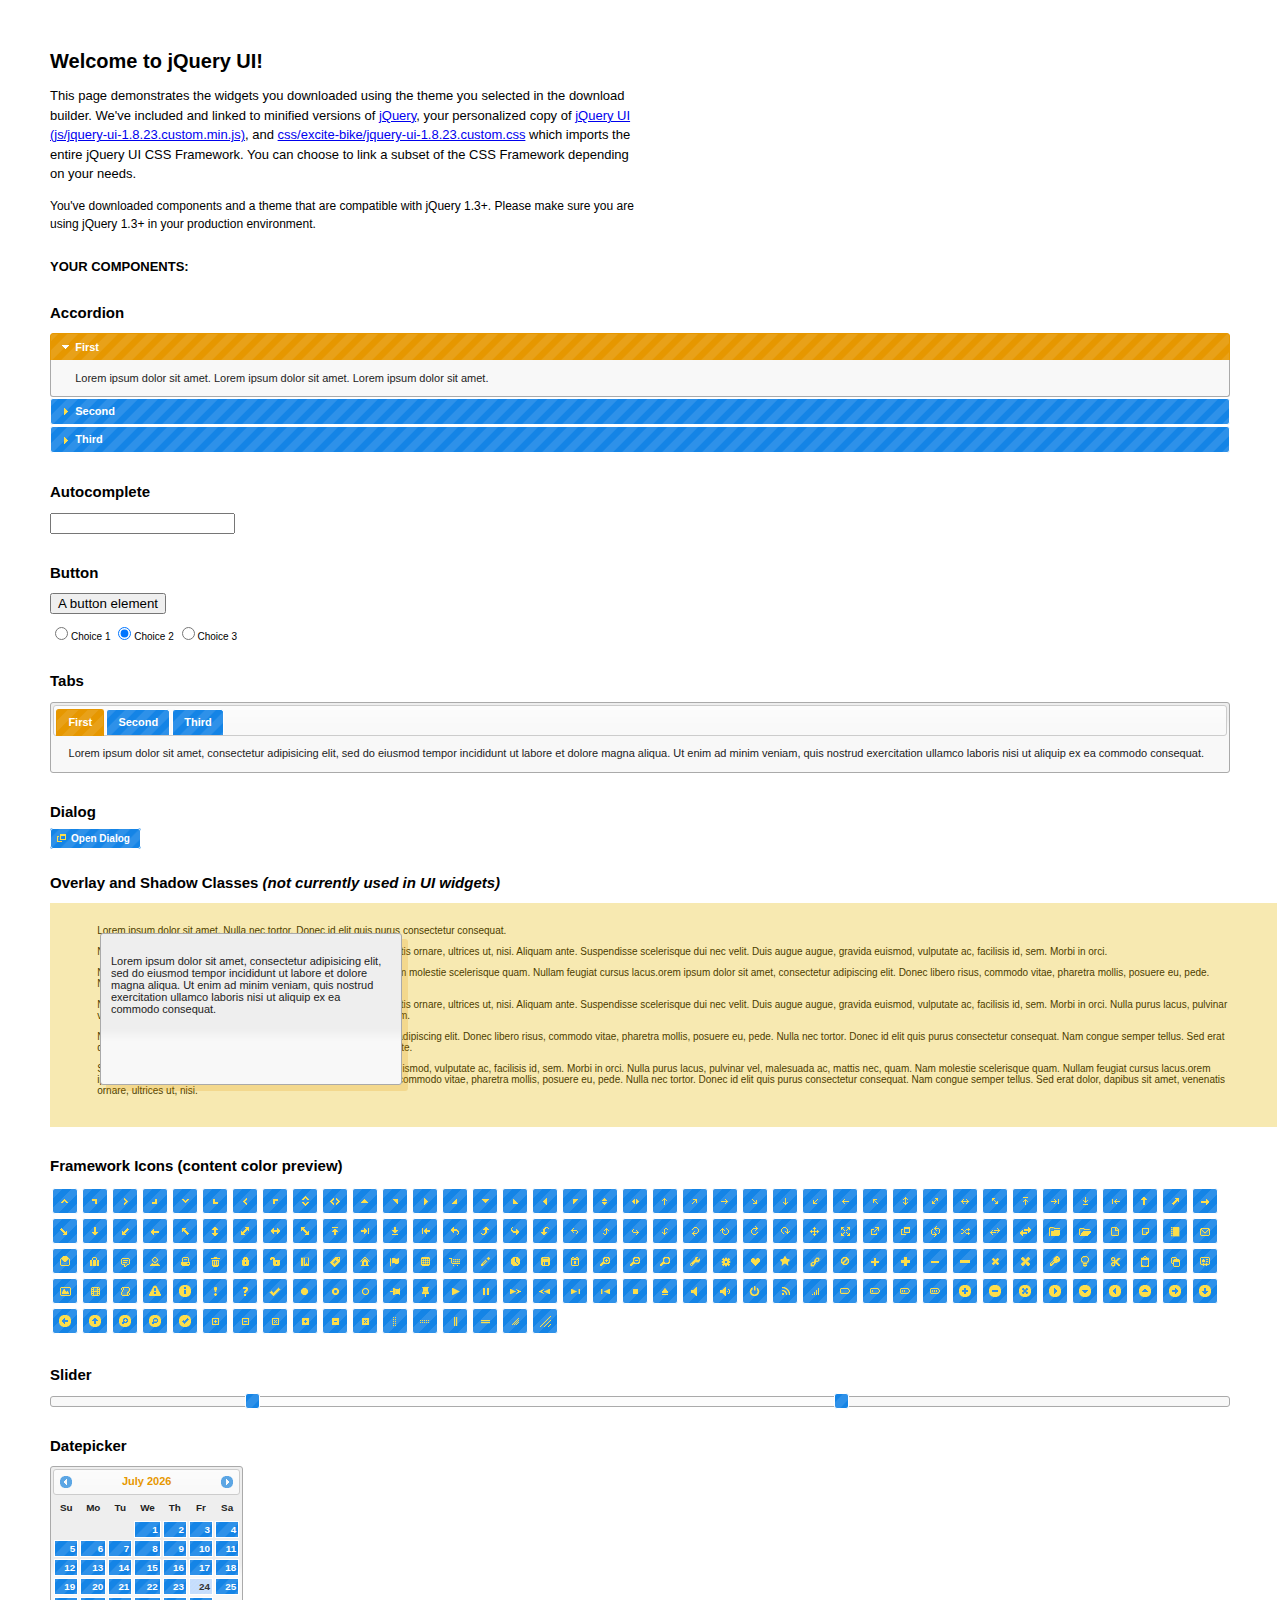
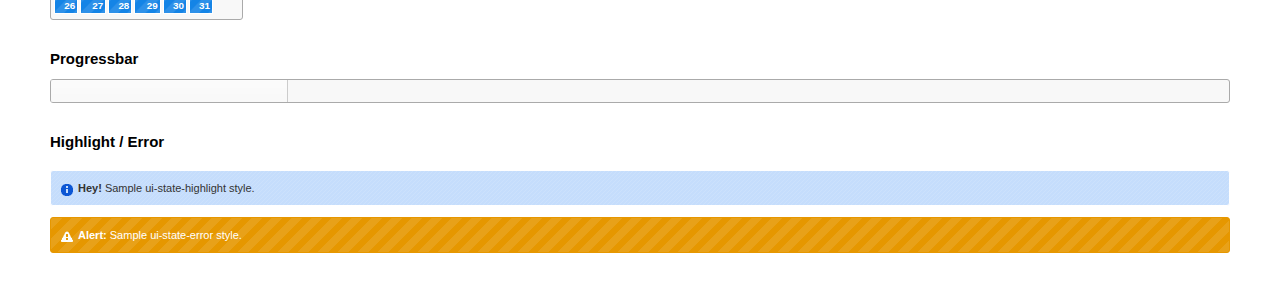
<file: libraries/js/jquery/ui/index.html>
<!DOCTYPE html>
<html>
	<head>
		<meta http-equiv="Content-Type" content="text/html; charset=iso-8859-1" />
		<title>jQuery UI Example Page</title>
		<link type="text/css" href="css/excite-bike/jquery-ui-1.8.23.custom.css" rel="stylesheet" />
		<script type="text/javascript" src="js/jquery-1.8.0.min.js"></script>
		<script type="text/javascript" src="js/jquery-ui-1.8.23.custom.min.js"></script>
		<script type="text/javascript">
			$(function(){

				// Accordion
				$("#accordion").accordion({ header: "h3" });

				// Tabs
				$('#tabs').tabs();

				// Dialog
				$('#dialog').dialog({
					autoOpen: false,
					width: 600,
					buttons: {
						"Ok": function() {
							$(this).dialog("close");
						},
						"Cancel": function() {
							$(this).dialog("close");
						}
					}
				});

				// Dialog Link
				$('#dialog_link').click(function(){
					$('#dialog').dialog('open');
					return false;
				});

				// Datepicker
				$('#datepicker').datepicker({
					inline: true
				});

				// Slider
				$('#slider').slider({
					range: true,
					values: [17, 67]
				});

				// Progressbar
				$("#progressbar").progressbar({
					value: 20
				});

				//hover states on the static widgets
				$('#dialog_link, ul#icons li').hover(
					function() { $(this).addClass('ui-state-hover'); },
					function() { $(this).removeClass('ui-state-hover'); }
				);

			});
		</script>
		<style type="text/css">
			/*demo page css*/
			body{ font: 62.5% "Trebuchet MS", sans-serif; margin: 50px;}
			.demoHeaders { margin-top: 2em; }
			#dialog_link {padding: .4em 1em .4em 20px;text-decoration: none;position: relative;}
			#dialog_link span.ui-icon {margin: 0 5px 0 0;position: absolute;left: .2em;top: 50%;margin-top: -8px;}
			ul#icons {margin: 0; padding: 0;}
			ul#icons li {margin: 2px; position: relative; padding: 4px 0; cursor: pointer; float: left;  list-style: none;}
			ul#icons span.ui-icon {float: left; margin: 0 4px;}
		</style>
	</head>
	<body>
	<h1>Welcome to jQuery UI!</h1>
	<p style="font-size: 1.3em; line-height: 1.5; margin: 1em 0; width: 50%;">This page demonstrates the widgets you downloaded using the theme you selected in the download builder. We've included and linked to minified versions of <a href="js/jquery-1.8.0.min.js">jQuery</a>, your personalized copy of <a href="js/jquery-ui-1.8.23.custom.min.js">jQuery UI (js/jquery-ui-1.8.23.custom.min.js)</a>, and <a href="css/excite-bike/jquery-ui-1.8.23.custom.css">css/excite-bike/jquery-ui-1.8.23.custom.css</a> which imports the entire jQuery UI CSS Framework. You can choose to link a subset of the CSS Framework depending on your needs. </p>
	<p style="font-size: 1.2em; line-height: 1.5; margin: 1em 0; width: 50%;">You've downloaded components and a theme that are compatible with jQuery 1.3+. Please make sure you are using jQuery 1.3+ in your production environment.</p>

	<p style="font-weight: bold; margin: 2em 0 1em; font-size: 1.3em;">YOUR COMPONENTS:</p>

		<!-- Accordion -->
		<h2 class="demoHeaders">Accordion</h2>
		<div id="accordion">
			<div>
				<h3><a href="#">First</a></h3>
				<div>Lorem ipsum dolor sit amet. Lorem ipsum dolor sit amet. Lorem ipsum dolor sit amet.</div>
			</div>
			<div>
				<h3><a href="#">Second</a></h3>
				<div>Phasellus mattis tincidunt nibh.</div>
			</div>
			<div>
				<h3><a href="#">Third</a></h3>
				<div>Nam dui erat, auctor a, dignissim quis.</div>
			</div>
		</div>

		<!-- Autocomplete -->
		<h2 class="demoHeaders">Autocomplete</h2>
		<div>
			<input id="autocomplete" style="z-index: 100; position: relative" title="type &quot;a&quot;" />
		</div>

		<!-- Button -->
		<h2 class="demoHeaders">Button</h2>
		<button id="button">A button element</button>
		<form style="margin-top: 1em;">
			<div id="radioset">
				<input type="radio" id="radio1" name="radio" /><label for="radio1">Choice 1</label>
				<input type="radio" id="radio2" name="radio" checked="checked" /><label for="radio2">Choice 2</label>
				<input type="radio" id="radio3" name="radio" /><label for="radio3">Choice 3</label>
			</div>
		</form>


		<!-- Tabs -->
		<h2 class="demoHeaders">Tabs</h2>
		<div id="tabs">
			<ul>
				<li><a href="#tabs-1">First</a></li>
				<li><a href="#tabs-2">Second</a></li>
				<li><a href="#tabs-3">Third</a></li>
			</ul>
			<div id="tabs-1">Lorem ipsum dolor sit amet, consectetur adipisicing elit, sed do eiusmod tempor incididunt ut labore et dolore magna aliqua. Ut enim ad minim veniam, quis nostrud exercitation ullamco laboris nisi ut aliquip ex ea commodo consequat.</div>
			<div id="tabs-2">Phasellus mattis tincidunt nibh. Cras orci urna, blandit id, pretium vel, aliquet ornare, felis. Maecenas scelerisque sem non nisl. Fusce sed lorem in enim dictum bibendum.</div>
			<div id="tabs-3">Nam dui erat, auctor a, dignissim quis, sollicitudin eu, felis. Pellentesque nisi urna, interdum eget, sagittis et, consequat vestibulum, lacus. Mauris porttitor ullamcorper augue.</div>
		</div>

		<!-- Dialog NOTE: Dialog is not generated by UI in this demo so it can be visually styled in themeroller-->
		<h2 class="demoHeaders">Dialog</h2>
		<p><a href="#" id="dialog_link" class="ui-state-default ui-corner-all"><span class="ui-icon ui-icon-newwin"></span>Open Dialog</a></p>


		<h2 class="demoHeaders">Overlay and Shadow Classes <em>(not currently used in UI widgets)</em></h2>
		<div style="position: relative; width: 96%; height: 200px; padding:1% 4%; overflow:hidden;" class="fakewindowcontain">
			<p>Lorem ipsum dolor sit amet,  Nulla nec tortor. Donec id elit quis purus consectetur consequat. </p><p>Nam congue semper tellus. Sed erat dolor, dapibus sit amet, venenatis ornare, ultrices ut, nisi. Aliquam ante. Suspendisse scelerisque dui nec velit. Duis augue augue, gravida euismod, vulputate ac, facilisis id, sem. Morbi in orci. </p><p>Nulla purus lacus, pulvinar vel, malesuada ac, mattis nec, quam. Nam molestie scelerisque quam. Nullam feugiat cursus lacus.orem ipsum dolor sit amet, consectetur adipiscing elit. Donec libero risus, commodo vitae, pharetra mollis, posuere eu, pede. Nulla nec tortor. Donec id elit quis purus consectetur consequat. </p><p>Nam congue semper tellus. Sed erat dolor, dapibus sit amet, venenatis ornare, ultrices ut, nisi. Aliquam ante. Suspendisse scelerisque dui nec velit. Duis augue augue, gravida euismod, vulputate ac, facilisis id, sem. Morbi in orci. Nulla purus lacus, pulvinar vel, malesuada ac, mattis nec, quam. Nam molestie scelerisque quam. </p><p>Nullam feugiat cursus lacus.orem ipsum dolor sit amet, consectetur adipiscing elit. Donec libero risus, commodo vitae, pharetra mollis, posuere eu, pede. Nulla nec tortor. Donec id elit quis purus consectetur consequat. Nam congue semper tellus. Sed erat dolor, dapibus sit amet, venenatis ornare, ultrices ut, nisi. Aliquam ante. </p><p>Suspendisse scelerisque dui nec velit. Duis augue augue, gravida euismod, vulputate ac, facilisis id, sem. Morbi in orci. Nulla purus lacus, pulvinar vel, malesuada ac, mattis nec, quam. Nam molestie scelerisque quam. Nullam feugiat cursus lacus.orem ipsum dolor sit amet, consectetur adipiscing elit. Donec libero risus, commodo vitae, pharetra mollis, posuere eu, pede. Nulla nec tortor. Donec id elit quis purus consectetur consequat. Nam congue semper tellus. Sed erat dolor, dapibus sit amet, venenatis ornare, ultrices ut, nisi. </p>

			<!-- ui-dialog -->
			<div class="ui-overlay"><div class="ui-widget-overlay"></div><div class="ui-widget-shadow ui-corner-all" style="width: 302px; height: 152px; position: absolute; left: 50px; top: 30px;"></div></div>
			<div style="position: absolute; width: 280px; height: 130px;left: 50px; top: 30px; padding: 10px;" class="ui-widget ui-widget-content ui-corner-all">
				<div class="ui-dialog-content ui-widget-content" style="background: none; border: 0;">
					<p>Lorem ipsum dolor sit amet, consectetur adipisicing elit, sed do eiusmod tempor incididunt ut labore et dolore magna aliqua. Ut enim ad minim veniam, quis nostrud exercitation ullamco laboris nisi ut aliquip ex ea commodo consequat.</p>
				</div>
			</div>

		</div>


		<!-- ui-dialog -->
		<div id="dialog" title="Dialog Title">
			<p>Lorem ipsum dolor sit amet, consectetur adipisicing elit, sed do eiusmod tempor incididunt ut labore et dolore magna aliqua. Ut enim ad minim veniam, quis nostrud exercitation ullamco laboris nisi ut aliquip ex ea commodo consequat.</p>
		</div>


		<h2 class="demoHeaders">Framework Icons (content color preview)</h2>
		<ul id="icons" class="ui-widget ui-helper-clearfix">

		<li class="ui-state-default ui-corner-all" title=".ui-icon-carat-1-n"><span class="ui-icon ui-icon-carat-1-n"></span></li>
		<li class="ui-state-default ui-corner-all" title=".ui-icon-carat-1-ne"><span class="ui-icon ui-icon-carat-1-ne"></span></li>
		<li class="ui-state-default ui-corner-all" title=".ui-icon-carat-1-e"><span class="ui-icon ui-icon-carat-1-e"></span></li>

		<li class="ui-state-default ui-corner-all" title=".ui-icon-carat-1-se"><span class="ui-icon ui-icon-carat-1-se"></span></li>
		<li class="ui-state-default ui-corner-all" title=".ui-icon-carat-1-s"><span class="ui-icon ui-icon-carat-1-s"></span></li>
		<li class="ui-state-default ui-corner-all" title=".ui-icon-carat-1-sw"><span class="ui-icon ui-icon-carat-1-sw"></span></li>
		<li class="ui-state-default ui-corner-all" title=".ui-icon-carat-1-w"><span class="ui-icon ui-icon-carat-1-w"></span></li>
		<li class="ui-state-default ui-corner-all" title=".ui-icon-carat-1-nw"><span class="ui-icon ui-icon-carat-1-nw"></span></li>
		<li class="ui-state-default ui-corner-all" title=".ui-icon-carat-2-n-s"><span class="ui-icon ui-icon-carat-2-n-s"></span></li>
		<li class="ui-state-default ui-corner-all" title=".ui-icon-carat-2-e-w"><span class="ui-icon ui-icon-carat-2-e-w"></span></li>
		<li class="ui-state-default ui-corner-all" title=".ui-icon-triangle-1-n"><span class="ui-icon ui-icon-triangle-1-n"></span></li>
		<li class="ui-state-default ui-corner-all" title=".ui-icon-triangle-1-ne"><span class="ui-icon ui-icon-triangle-1-ne"></span></li>

		<li class="ui-state-default ui-corner-all" title=".ui-icon-triangle-1-e"><span class="ui-icon ui-icon-triangle-1-e"></span></li>
		<li class="ui-state-default ui-corner-all" title=".ui-icon-triangle-1-se"><span class="ui-icon ui-icon-triangle-1-se"></span></li>
		<li class="ui-state-default ui-corner-all" title=".ui-icon-triangle-1-s"><span class="ui-icon ui-icon-triangle-1-s"></span></li>
		<li class="ui-state-default ui-corner-all" title=".ui-icon-triangle-1-sw"><span class="ui-icon ui-icon-triangle-1-sw"></span></li>
		<li class="ui-state-default ui-corner-all" title=".ui-icon-triangle-1-w"><span class="ui-icon ui-icon-triangle-1-w"></span></li>
		<li class="ui-state-default ui-corner-all" title=".ui-icon-triangle-1-nw"><span class="ui-icon ui-icon-triangle-1-nw"></span></li>
		<li class="ui-state-default ui-corner-all" title=".ui-icon-triangle-2-n-s"><span class="ui-icon ui-icon-triangle-2-n-s"></span></li>
		<li class="ui-state-default ui-corner-all" title=".ui-icon-triangle-2-e-w"><span class="ui-icon ui-icon-triangle-2-e-w"></span></li>
		<li class="ui-state-default ui-corner-all" title=".ui-icon-arrow-1-n"><span class="ui-icon ui-icon-arrow-1-n"></span></li>

		<li class="ui-state-default ui-corner-all" title=".ui-icon-arrow-1-ne"><span class="ui-icon ui-icon-arrow-1-ne"></span></li>
		<li class="ui-state-default ui-corner-all" title=".ui-icon-arrow-1-e"><span class="ui-icon ui-icon-arrow-1-e"></span></li>
		<li class="ui-state-default ui-corner-all" title=".ui-icon-arrow-1-se"><span class="ui-icon ui-icon-arrow-1-se"></span></li>
		<li class="ui-state-default ui-corner-all" title=".ui-icon-arrow-1-s"><span class="ui-icon ui-icon-arrow-1-s"></span></li>
		<li class="ui-state-default ui-corner-all" title=".ui-icon-arrow-1-sw"><span class="ui-icon ui-icon-arrow-1-sw"></span></li>
		<li class="ui-state-default ui-corner-all" title=".ui-icon-arrow-1-w"><span class="ui-icon ui-icon-arrow-1-w"></span></li>
		<li class="ui-state-default ui-corner-all" title=".ui-icon-arrow-1-nw"><span class="ui-icon ui-icon-arrow-1-nw"></span></li>
		<li class="ui-state-default ui-corner-all" title=".ui-icon-arrow-2-n-s"><span class="ui-icon ui-icon-arrow-2-n-s"></span></li>
		<li class="ui-state-default ui-corner-all" title=".ui-icon-arrow-2-ne-sw"><span class="ui-icon ui-icon-arrow-2-ne-sw"></span></li>

		<li class="ui-state-default ui-corner-all" title=".ui-icon-arrow-2-e-w"><span class="ui-icon ui-icon-arrow-2-e-w"></span></li>
		<li class="ui-state-default ui-corner-all" title=".ui-icon-arrow-2-se-nw"><span class="ui-icon ui-icon-arrow-2-se-nw"></span></li>
		<li class="ui-state-default ui-corner-all" title=".ui-icon-arrowstop-1-n"><span class="ui-icon ui-icon-arrowstop-1-n"></span></li>
		<li class="ui-state-default ui-corner-all" title=".ui-icon-arrowstop-1-e"><span class="ui-icon ui-icon-arrowstop-1-e"></span></li>
		<li class="ui-state-default ui-corner-all" title=".ui-icon-arrowstop-1-s"><span class="ui-icon ui-icon-arrowstop-1-s"></span></li>
		<li class="ui-state-default ui-corner-all" title=".ui-icon-arrowstop-1-w"><span class="ui-icon ui-icon-arrowstop-1-w"></span></li>
		<li class="ui-state-default ui-corner-all" title=".ui-icon-arrowthick-1-n"><span class="ui-icon ui-icon-arrowthick-1-n"></span></li>
		<li class="ui-state-default ui-corner-all" title=".ui-icon-arrowthick-1-ne"><span class="ui-icon ui-icon-arrowthick-1-ne"></span></li>
		<li class="ui-state-default ui-corner-all" title=".ui-icon-arrowthick-1-e"><span class="ui-icon ui-icon-arrowthick-1-e"></span></li>

		<li class="ui-state-default ui-corner-all" title=".ui-icon-arrowthick-1-se"><span class="ui-icon ui-icon-arrowthick-1-se"></span></li>
		<li class="ui-state-default ui-corner-all" title=".ui-icon-arrowthick-1-s"><span class="ui-icon ui-icon-arrowthick-1-s"></span></li>
		<li class="ui-state-default ui-corner-all" title=".ui-icon-arrowthick-1-sw"><span class="ui-icon ui-icon-arrowthick-1-sw"></span></li>
		<li class="ui-state-default ui-corner-all" title=".ui-icon-arrowthick-1-w"><span class="ui-icon ui-icon-arrowthick-1-w"></span></li>
		<li class="ui-state-default ui-corner-all" title=".ui-icon-arrowthick-1-nw"><span class="ui-icon ui-icon-arrowthick-1-nw"></span></li>
		<li class="ui-state-default ui-corner-all" title=".ui-icon-arrowthick-2-n-s"><span class="ui-icon ui-icon-arrowthick-2-n-s"></span></li>
		<li class="ui-state-default ui-corner-all" title=".ui-icon-arrowthick-2-ne-sw"><span class="ui-icon ui-icon-arrowthick-2-ne-sw"></span></li>
		<li class="ui-state-default ui-corner-all" title=".ui-icon-arrowthick-2-e-w"><span class="ui-icon ui-icon-arrowthick-2-e-w"></span></li>
		<li class="ui-state-default ui-corner-all" title=".ui-icon-arrowthick-2-se-nw"><span class="ui-icon ui-icon-arrowthick-2-se-nw"></span></li>

		<li class="ui-state-default ui-corner-all" title=".ui-icon-arrowthickstop-1-n"><span class="ui-icon ui-icon-arrowthickstop-1-n"></span></li>
		<li class="ui-state-default ui-corner-all" title=".ui-icon-arrowthickstop-1-e"><span class="ui-icon ui-icon-arrowthickstop-1-e"></span></li>
		<li class="ui-state-default ui-corner-all" title=".ui-icon-arrowthickstop-1-s"><span class="ui-icon ui-icon-arrowthickstop-1-s"></span></li>
		<li class="ui-state-default ui-corner-all" title=".ui-icon-arrowthickstop-1-w"><span class="ui-icon ui-icon-arrowthickstop-1-w"></span></li>
		<li class="ui-state-default ui-corner-all" title=".ui-icon-arrowreturnthick-1-w"><span class="ui-icon ui-icon-arrowreturnthick-1-w"></span></li>
		<li class="ui-state-default ui-corner-all" title=".ui-icon-arrowreturnthick-1-n"><span class="ui-icon ui-icon-arrowreturnthick-1-n"></span></li>
		<li class="ui-state-default ui-corner-all" title=".ui-icon-arrowreturnthick-1-e"><span class="ui-icon ui-icon-arrowreturnthick-1-e"></span></li>
		<li class="ui-state-default ui-corner-all" title=".ui-icon-arrowreturnthick-1-s"><span class="ui-icon ui-icon-arrowreturnthick-1-s"></span></li>
		<li class="ui-state-default ui-corner-all" title=".ui-icon-arrowreturn-1-w"><span class="ui-icon ui-icon-arrowreturn-1-w"></span></li>

		<li class="ui-state-default ui-corner-all" title=".ui-icon-arrowreturn-1-n"><span class="ui-icon ui-icon-arrowreturn-1-n"></span></li>
		<li class="ui-state-default ui-corner-all" title=".ui-icon-arrowreturn-1-e"><span class="ui-icon ui-icon-arrowreturn-1-e"></span></li>
		<li class="ui-state-default ui-corner-all" title=".ui-icon-arrowreturn-1-s"><span class="ui-icon ui-icon-arrowreturn-1-s"></span></li>
		<li class="ui-state-default ui-corner-all" title=".ui-icon-arrowrefresh-1-w"><span class="ui-icon ui-icon-arrowrefresh-1-w"></span></li>
		<li class="ui-state-default ui-corner-all" title=".ui-icon-arrowrefresh-1-n"><span class="ui-icon ui-icon-arrowrefresh-1-n"></span></li>
		<li class="ui-state-default ui-corner-all" title=".ui-icon-arrowrefresh-1-e"><span class="ui-icon ui-icon-arrowrefresh-1-e"></span></li>
		<li class="ui-state-default ui-corner-all" title=".ui-icon-arrowrefresh-1-s"><span class="ui-icon ui-icon-arrowrefresh-1-s"></span></li>
		<li class="ui-state-default ui-corner-all" title=".ui-icon-arrow-4"><span class="ui-icon ui-icon-arrow-4"></span></li>
		<li class="ui-state-default ui-corner-all" title=".ui-icon-arrow-4-diag"><span class="ui-icon ui-icon-arrow-4-diag"></span></li>

		<li class="ui-state-default ui-corner-all" title=".ui-icon-extlink"><span class="ui-icon ui-icon-extlink"></span></li>
		<li class="ui-state-default ui-corner-all" title=".ui-icon-newwin"><span class="ui-icon ui-icon-newwin"></span></li>
		<li class="ui-state-default ui-corner-all" title=".ui-icon-refresh"><span class="ui-icon ui-icon-refresh"></span></li>
		<li class="ui-state-default ui-corner-all" title=".ui-icon-shuffle"><span class="ui-icon ui-icon-shuffle"></span></li>
		<li class="ui-state-default ui-corner-all" title=".ui-icon-transfer-e-w"><span class="ui-icon ui-icon-transfer-e-w"></span></li>
		<li class="ui-state-default ui-corner-all" title=".ui-icon-transferthick-e-w"><span class="ui-icon ui-icon-transferthick-e-w"></span></li>
		<li class="ui-state-default ui-corner-all" title=".ui-icon-folder-collapsed"><span class="ui-icon ui-icon-folder-collapsed"></span></li>
		<li class="ui-state-default ui-corner-all" title=".ui-icon-folder-open"><span class="ui-icon ui-icon-folder-open"></span></li>
		<li class="ui-state-default ui-corner-all" title=".ui-icon-document"><span class="ui-icon ui-icon-document"></span></li>

		<li class="ui-state-default ui-corner-all" title=".ui-icon-document-b"><span class="ui-icon ui-icon-document-b"></span></li>
		<li class="ui-state-default ui-corner-all" title=".ui-icon-note"><span class="ui-icon ui-icon-note"></span></li>
		<li class="ui-state-default ui-corner-all" title=".ui-icon-mail-closed"><span class="ui-icon ui-icon-mail-closed"></span></li>
		<li class="ui-state-default ui-corner-all" title=".ui-icon-mail-open"><span class="ui-icon ui-icon-mail-open"></span></li>
		<li class="ui-state-default ui-corner-all" title=".ui-icon-suitcase"><span class="ui-icon ui-icon-suitcase"></span></li>
		<li class="ui-state-default ui-corner-all" title=".ui-icon-comment"><span class="ui-icon ui-icon-comment"></span></li>
		<li class="ui-state-default ui-corner-all" title=".ui-icon-person"><span class="ui-icon ui-icon-person"></span></li>
		<li class="ui-state-default ui-corner-all" title=".ui-icon-print"><span class="ui-icon ui-icon-print"></span></li>
		<li class="ui-state-default ui-corner-all" title=".ui-icon-trash"><span class="ui-icon ui-icon-trash"></span></li>

		<li class="ui-state-default ui-corner-all" title=".ui-icon-locked"><span class="ui-icon ui-icon-locked"></span></li>
		<li class="ui-state-default ui-corner-all" title=".ui-icon-unlocked"><span class="ui-icon ui-icon-unlocked"></span></li>
		<li class="ui-state-default ui-corner-all" title=".ui-icon-bookmark"><span class="ui-icon ui-icon-bookmark"></span></li>
		<li class="ui-state-default ui-corner-all" title=".ui-icon-tag"><span class="ui-icon ui-icon-tag"></span></li>
		<li class="ui-state-default ui-corner-all" title=".ui-icon-home"><span class="ui-icon ui-icon-home"></span></li>
		<li class="ui-state-default ui-corner-all" title=".ui-icon-flag"><span class="ui-icon ui-icon-flag"></span></li>
		<li class="ui-state-default ui-corner-all" title=".ui-icon-calculator"><span class="ui-icon ui-icon-calculator"></span></li>
		<li class="ui-state-default ui-corner-all" title=".ui-icon-cart"><span class="ui-icon ui-icon-cart"></span></li>
		<li class="ui-state-default ui-corner-all" title=".ui-icon-pencil"><span class="ui-icon ui-icon-pencil"></span></li>

		<li class="ui-state-default ui-corner-all" title=".ui-icon-clock"><span class="ui-icon ui-icon-clock"></span></li>
		<li class="ui-state-default ui-corner-all" title=".ui-icon-disk"><span class="ui-icon ui-icon-disk"></span></li>
		<li class="ui-state-default ui-corner-all" title=".ui-icon-calendar"><span class="ui-icon ui-icon-calendar"></span></li>
		<li class="ui-state-default ui-corner-all" title=".ui-icon-zoomin"><span class="ui-icon ui-icon-zoomin"></span></li>
		<li class="ui-state-default ui-corner-all" title=".ui-icon-zoomout"><span class="ui-icon ui-icon-zoomout"></span></li>
		<li class="ui-state-default ui-corner-all" title=".ui-icon-search"><span class="ui-icon ui-icon-search"></span></li>
		<li class="ui-state-default ui-corner-all" title=".ui-icon-wrench"><span class="ui-icon ui-icon-wrench"></span></li>
		<li class="ui-state-default ui-corner-all" title=".ui-icon-gear"><span class="ui-icon ui-icon-gear"></span></li>
		<li class="ui-state-default ui-corner-all" title=".ui-icon-heart"><span class="ui-icon ui-icon-heart"></span></li>

		<li class="ui-state-default ui-corner-all" title=".ui-icon-star"><span class="ui-icon ui-icon-star"></span></li>
		<li class="ui-state-default ui-corner-all" title=".ui-icon-link"><span class="ui-icon ui-icon-link"></span></li>
		<li class="ui-state-default ui-corner-all" title=".ui-icon-cancel"><span class="ui-icon ui-icon-cancel"></span></li>
		<li class="ui-state-default ui-corner-all" title=".ui-icon-plus"><span class="ui-icon ui-icon-plus"></span></li>
		<li class="ui-state-default ui-corner-all" title=".ui-icon-plusthick"><span class="ui-icon ui-icon-plusthick"></span></li>
		<li class="ui-state-default ui-corner-all" title=".ui-icon-minus"><span class="ui-icon ui-icon-minus"></span></li>
		<li class="ui-state-default ui-corner-all" title=".ui-icon-minusthick"><span class="ui-icon ui-icon-minusthick"></span></li>
		<li class="ui-state-default ui-corner-all" title=".ui-icon-close"><span class="ui-icon ui-icon-close"></span></li>
		<li class="ui-state-default ui-corner-all" title=".ui-icon-closethick"><span class="ui-icon ui-icon-closethick"></span></li>

		<li class="ui-state-default ui-corner-all" title=".ui-icon-key"><span class="ui-icon ui-icon-key"></span></li>
		<li class="ui-state-default ui-corner-all" title=".ui-icon-lightbulb"><span class="ui-icon ui-icon-lightbulb"></span></li>
		<li class="ui-state-default ui-corner-all" title=".ui-icon-scissors"><span class="ui-icon ui-icon-scissors"></span></li>
		<li class="ui-state-default ui-corner-all" title=".ui-icon-clipboard"><span class="ui-icon ui-icon-clipboard"></span></li>
		<li class="ui-state-default ui-corner-all" title=".ui-icon-copy"><span class="ui-icon ui-icon-copy"></span></li>
		<li class="ui-state-default ui-corner-all" title=".ui-icon-contact"><span class="ui-icon ui-icon-contact"></span></li>
		<li class="ui-state-default ui-corner-all" title=".ui-icon-image"><span class="ui-icon ui-icon-image"></span></li>
		<li class="ui-state-default ui-corner-all" title=".ui-icon-video"><span class="ui-icon ui-icon-video"></span></li>
		<li class="ui-state-default ui-corner-all" title=".ui-icon-script"><span class="ui-icon ui-icon-script"></span></li>
		<li class="ui-state-default ui-corner-all" title=".ui-icon-alert"><span class="ui-icon ui-icon-alert"></span></li>

		<li class="ui-state-default ui-corner-all" title=".ui-icon-info"><span class="ui-icon ui-icon-info"></span></li>
		<li class="ui-state-default ui-corner-all" title=".ui-icon-notice"><span class="ui-icon ui-icon-notice"></span></li>
		<li class="ui-state-default ui-corner-all" title=".ui-icon-help"><span class="ui-icon ui-icon-help"></span></li>
		<li class="ui-state-default ui-corner-all" title=".ui-icon-check"><span class="ui-icon ui-icon-check"></span></li>
		<li class="ui-state-default ui-corner-all" title=".ui-icon-bullet"><span class="ui-icon ui-icon-bullet"></span></li>
		<li class="ui-state-default ui-corner-all" title=".ui-icon-radio-off"><span class="ui-icon ui-icon-radio-off"></span></li>
		<li class="ui-state-default ui-corner-all" title=".ui-icon-radio-on"><span class="ui-icon ui-icon-radio-on"></span></li>
		<li class="ui-state-default ui-corner-all" title=".ui-icon-pin-w"><span class="ui-icon ui-icon-pin-w"></span></li>
		<li class="ui-state-default ui-corner-all" title=".ui-icon-pin-s"><span class="ui-icon ui-icon-pin-s"></span></li>
		<li class="ui-state-default ui-corner-all" title=".ui-icon-play"><span class="ui-icon ui-icon-play"></span></li>
		<li class="ui-state-default ui-corner-all" title=".ui-icon-pause"><span class="ui-icon ui-icon-pause"></span></li>

		<li class="ui-state-default ui-corner-all" title=".ui-icon-seek-next"><span class="ui-icon ui-icon-seek-next"></span></li>
		<li class="ui-state-default ui-corner-all" title=".ui-icon-seek-prev"><span class="ui-icon ui-icon-seek-prev"></span></li>
		<li class="ui-state-default ui-corner-all" title=".ui-icon-seek-end"><span class="ui-icon ui-icon-seek-end"></span></li>
		<li class="ui-state-default ui-corner-all" title=".ui-icon-seek-first"><span class="ui-icon ui-icon-seek-first"></span></li>
		<li class="ui-state-default ui-corner-all" title=".ui-icon-stop"><span class="ui-icon ui-icon-stop"></span></li>
		<li class="ui-state-default ui-corner-all" title=".ui-icon-eject"><span class="ui-icon ui-icon-eject"></span></li>
		<li class="ui-state-default ui-corner-all" title=".ui-icon-volume-off"><span class="ui-icon ui-icon-volume-off"></span></li>
		<li class="ui-state-default ui-corner-all" title=".ui-icon-volume-on"><span class="ui-icon ui-icon-volume-on"></span></li>
		<li class="ui-state-default ui-corner-all" title=".ui-icon-power"><span class="ui-icon ui-icon-power"></span></li>

		<li class="ui-state-default ui-corner-all" title=".ui-icon-signal-diag"><span class="ui-icon ui-icon-signal-diag"></span></li>
		<li class="ui-state-default ui-corner-all" title=".ui-icon-signal"><span class="ui-icon ui-icon-signal"></span></li>
		<li class="ui-state-default ui-corner-all" title=".ui-icon-battery-0"><span class="ui-icon ui-icon-battery-0"></span></li>
		<li class="ui-state-default ui-corner-all" title=".ui-icon-battery-1"><span class="ui-icon ui-icon-battery-1"></span></li>
		<li class="ui-state-default ui-corner-all" title=".ui-icon-battery-2"><span class="ui-icon ui-icon-battery-2"></span></li>
		<li class="ui-state-default ui-corner-all" title=".ui-icon-battery-3"><span class="ui-icon ui-icon-battery-3"></span></li>
		<li class="ui-state-default ui-corner-all" title=".ui-icon-circle-plus"><span class="ui-icon ui-icon-circle-plus"></span></li>
		<li class="ui-state-default ui-corner-all" title=".ui-icon-circle-minus"><span class="ui-icon ui-icon-circle-minus"></span></li>
		<li class="ui-state-default ui-corner-all" title=".ui-icon-circle-close"><span class="ui-icon ui-icon-circle-close"></span></li>

		<li class="ui-state-default ui-corner-all" title=".ui-icon-circle-triangle-e"><span class="ui-icon ui-icon-circle-triangle-e"></span></li>
		<li class="ui-state-default ui-corner-all" title=".ui-icon-circle-triangle-s"><span class="ui-icon ui-icon-circle-triangle-s"></span></li>
		<li class="ui-state-default ui-corner-all" title=".ui-icon-circle-triangle-w"><span class="ui-icon ui-icon-circle-triangle-w"></span></li>
		<li class="ui-state-default ui-corner-all" title=".ui-icon-circle-triangle-n"><span class="ui-icon ui-icon-circle-triangle-n"></span></li>
		<li class="ui-state-default ui-corner-all" title=".ui-icon-circle-arrow-e"><span class="ui-icon ui-icon-circle-arrow-e"></span></li>
		<li class="ui-state-default ui-corner-all" title=".ui-icon-circle-arrow-s"><span class="ui-icon ui-icon-circle-arrow-s"></span></li>
		<li class="ui-state-default ui-corner-all" title=".ui-icon-circle-arrow-w"><span class="ui-icon ui-icon-circle-arrow-w"></span></li>
		<li class="ui-state-default ui-corner-all" title=".ui-icon-circle-arrow-n"><span class="ui-icon ui-icon-circle-arrow-n"></span></li>
		<li class="ui-state-default ui-corner-all" title=".ui-icon-circle-zoomin"><span class="ui-icon ui-icon-circle-zoomin"></span></li>

		<li class="ui-state-default ui-corner-all" title=".ui-icon-circle-zoomout"><span class="ui-icon ui-icon-circle-zoomout"></span></li>
		<li class="ui-state-default ui-corner-all" title=".ui-icon-circle-check"><span class="ui-icon ui-icon-circle-check"></span></li>
		<li class="ui-state-default ui-corner-all" title=".ui-icon-circlesmall-plus"><span class="ui-icon ui-icon-circlesmall-plus"></span></li>
		<li class="ui-state-default ui-corner-all" title=".ui-icon-circlesmall-minus"><span class="ui-icon ui-icon-circlesmall-minus"></span></li>
		<li class="ui-state-default ui-corner-all" title=".ui-icon-circlesmall-close"><span class="ui-icon ui-icon-circlesmall-close"></span></li>
		<li class="ui-state-default ui-corner-all" title=".ui-icon-squaresmall-plus"><span class="ui-icon ui-icon-squaresmall-plus"></span></li>
		<li class="ui-state-default ui-corner-all" title=".ui-icon-squaresmall-minus"><span class="ui-icon ui-icon-squaresmall-minus"></span></li>
		<li class="ui-state-default ui-corner-all" title=".ui-icon-squaresmall-close"><span class="ui-icon ui-icon-squaresmall-close"></span></li>
		<li class="ui-state-default ui-corner-all" title=".ui-icon-grip-dotted-vertical"><span class="ui-icon ui-icon-grip-dotted-vertical"></span></li>

		<li class="ui-state-default ui-corner-all" title=".ui-icon-grip-dotted-horizontal"><span class="ui-icon ui-icon-grip-dotted-horizontal"></span></li>
		<li class="ui-state-default ui-corner-all" title=".ui-icon-grip-solid-vertical"><span class="ui-icon ui-icon-grip-solid-vertical"></span></li>
		<li class="ui-state-default ui-corner-all" title=".ui-icon-grip-solid-horizontal"><span class="ui-icon ui-icon-grip-solid-horizontal"></span></li>
		<li class="ui-state-default ui-corner-all" title=".ui-icon-gripsmall-diagonal-se"><span class="ui-icon ui-icon-gripsmall-diagonal-se"></span></li>
		<li class="ui-state-default ui-corner-all" title=".ui-icon-grip-diagonal-se"><span class="ui-icon ui-icon-grip-diagonal-se"></span></li>
		</ul>


		<!-- Slider -->
		<h2 class="demoHeaders">Slider</h2>
		<div id="slider"></div>

		<!-- Datepicker -->
		<h2 class="demoHeaders">Datepicker</h2>
		<div id="datepicker"></div>

		<!-- Progressbar -->
		<h2 class="demoHeaders">Progressbar</h2>
		<div id="progressbar"></div>

		<!-- Highlight / Error -->
		<h2 class="demoHeaders">Highlight / Error</h2>
		<div class="ui-widget">
			<div class="ui-state-highlight ui-corner-all" style="margin-top: 20px; padding: 0 .7em;">
				<p><span class="ui-icon ui-icon-info" style="float: left; margin-right: .3em;"></span>
				<strong>Hey!</strong> Sample ui-state-highlight style.</p>
			</div>
		</div>
		<br/>
		<div class="ui-widget">
			<div class="ui-state-error ui-corner-all" style="padding: 0 .7em;">
				<p><span class="ui-icon ui-icon-alert" style="float: left; margin-right: .3em;"></span>
				<strong>Alert:</strong> Sample ui-state-error style.</p>
			</div>
		</div>

	</body>
</html>
</file>
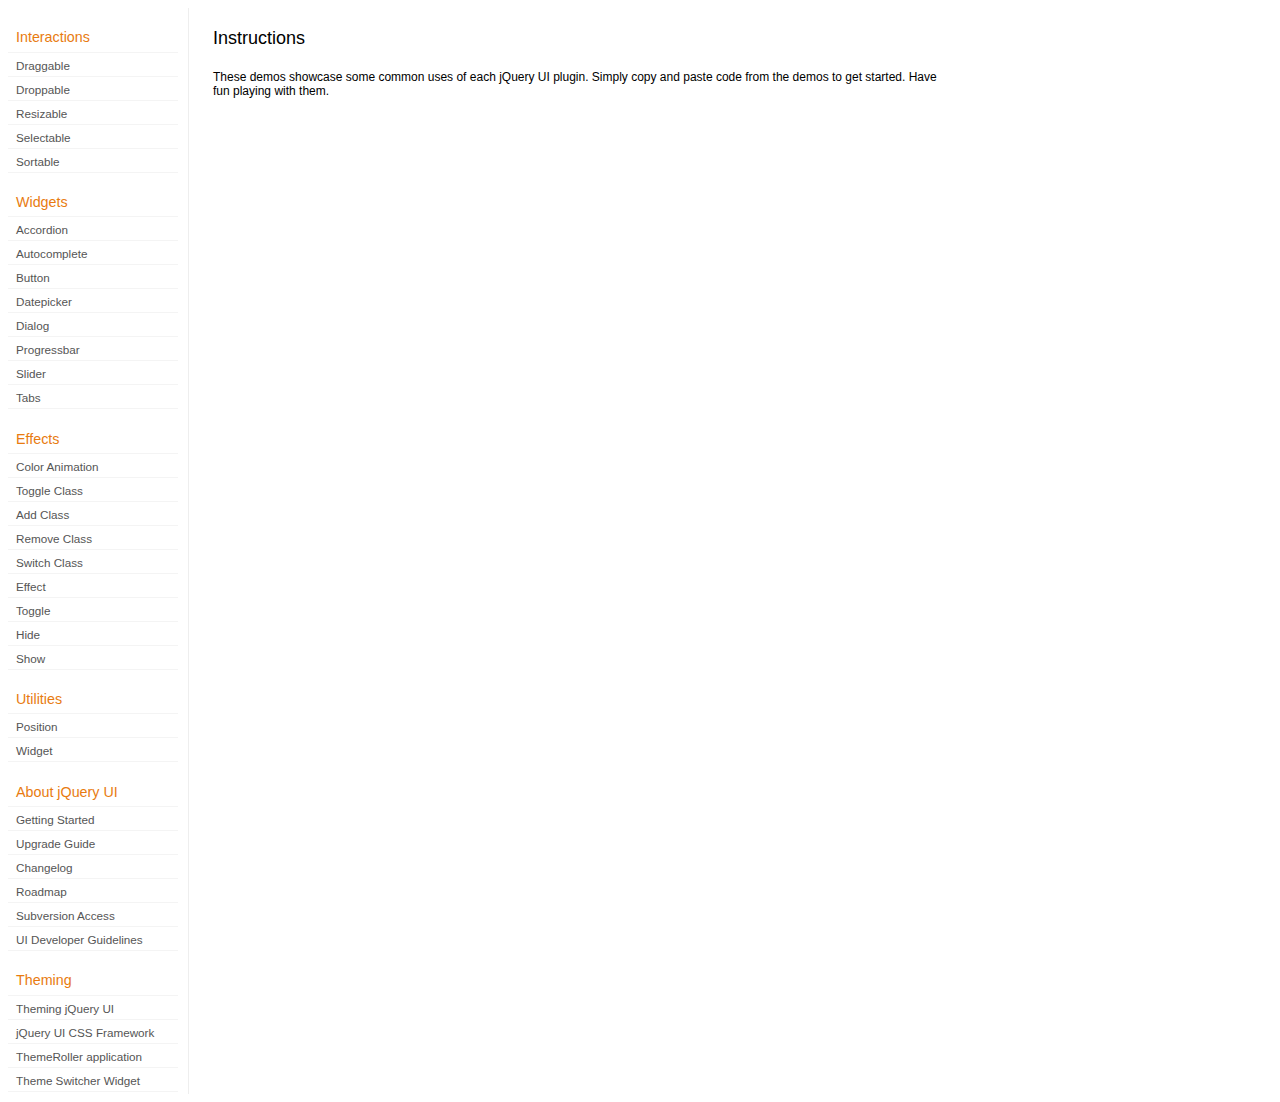
<file: libraries/js/jquery/ui/development-bundle/demos/index.html>
<!DOCTYPE html>
<html lang="en">
<head>
	<meta charset="utf-8">
	<title>jQuery UI Demos</title>
	<link rel="stylesheet" href="../themes/base/jquery.ui.all.css">
	<link rel="stylesheet" href="demos.css">
	<script src="../jquery-1.8.0.js"></script>
	<script src="../external/jquery.bgiframe-2.1.2.js"></script>
	<script src="../ui/jquery.ui.core.js"></script>
	<script src="../ui/jquery.ui.widget.js"></script>
	<script src="../ui/jquery.ui.mouse.js"></script>
	<script src="../ui/jquery.ui.accordion.js"></script>
	<script src="../ui/jquery.ui.autocomplete.js"></script>
	<script src="../ui/jquery.ui.button.js"></script>
	<script src="../ui/jquery.ui.datepicker.js"></script>
	<script src="../ui/jquery.ui.dialog.js"></script>
	<script src="../ui/jquery.ui.draggable.js"></script>
	<script src="../ui/jquery.ui.droppable.js"></script>
	<script src="../ui/jquery.ui.position.js"></script>
	<script src="../ui/jquery.ui.progressbar.js"></script>
	<script src="../ui/jquery.ui.resizable.js"></script>
	<script src="../ui/jquery.ui.selectable.js"></script>
	<script src="../ui/jquery.ui.slider.js"></script>
	<script src="../ui/jquery.ui.sortable.js"></script>
	<script src="../ui/jquery.ui.tabs.js"></script>
	<script src="../ui/jquery.effects.core.js"></script>
	<script src="../ui/jquery.effects.blind.js"></script>
	<script src="../ui/jquery.effects.bounce.js"></script>
	<script src="../ui/jquery.effects.clip.js"></script>
	<script src="../ui/jquery.effects.drop.js"></script>
	<script src="../ui/jquery.effects.explode.js"></script>
	<script src="../ui/jquery.effects.fold.js"></script>
	<script src="../ui/jquery.effects.highlight.js"></script>
	<script src="../ui/jquery.effects.pulsate.js"></script>
	<script src="../ui/jquery.effects.scale.js"></script>
	<script src="../ui/jquery.effects.shake.js"></script>
	<script src="../ui/jquery.effects.slide.js"></script>
	<script src="../ui/jquery.effects.transfer.js"></script>
	<script src="../ui/i18n/jquery.ui.datepicker-af.js"></script>
	<script src="../ui/i18n/jquery.ui.datepicker-ar.js"></script>
	<script src="../ui/i18n/jquery.ui.datepicker-ar-DZ.js"></script>
	<script src="../ui/i18n/jquery.ui.datepicker-az.js"></script>
	<script src="../ui/i18n/jquery.ui.datepicker-bs.js"></script>
	<script src="../ui/i18n/jquery.ui.datepicker-bg.js"></script>
	<script src="../ui/i18n/jquery.ui.datepicker-ca.js"></script>
	<script src="../ui/i18n/jquery.ui.datepicker-cs.js"></script>
	<script src="../ui/i18n/jquery.ui.datepicker-cy-GB.js"></script>
	<script src="../ui/i18n/jquery.ui.datepicker-da.js"></script>
	<script src="../ui/i18n/jquery.ui.datepicker-de.js"></script>
	<script src="../ui/i18n/jquery.ui.datepicker-el.js"></script>
	<script src="../ui/i18n/jquery.ui.datepicker-en-AU.js"></script>
	<script src="../ui/i18n/jquery.ui.datepicker-en-GB.js"></script>
	<script src="../ui/i18n/jquery.ui.datepicker-en-NZ.js"></script>
	<script src="../ui/i18n/jquery.ui.datepicker-eo.js"></script>
	<script src="../ui/i18n/jquery.ui.datepicker-es.js"></script>
	<script src="../ui/i18n/jquery.ui.datepicker-et.js"></script>
	<script src="../ui/i18n/jquery.ui.datepicker-eu.js"></script>
	<script src="../ui/i18n/jquery.ui.datepicker-fa.js"></script>
	<script src="../ui/i18n/jquery.ui.datepicker-fi.js"></script>
	<script src="../ui/i18n/jquery.ui.datepicker-fo.js"></script>
	<script src="../ui/i18n/jquery.ui.datepicker-fr.js"></script>
	<script src="../ui/i18n/jquery.ui.datepicker-fr-CH.js"></script>
	<script src="../ui/i18n/jquery.ui.datepicker-gl.js"></script>
	<script src="../ui/i18n/jquery.ui.datepicker-he.js"></script>
	<script src="../ui/i18n/jquery.ui.datepicker-hi.js"></script>
	<script src="../ui/i18n/jquery.ui.datepicker-hr.js"></script>
	<script src="../ui/i18n/jquery.ui.datepicker-hu.js"></script>
	<script src="../ui/i18n/jquery.ui.datepicker-hy.js"></script>
	<script src="../ui/i18n/jquery.ui.datepicker-id.js"></script>
	<script src="../ui/i18n/jquery.ui.datepicker-is.js"></script>
	<script src="../ui/i18n/jquery.ui.datepicker-it.js"></script>
	<script src="../ui/i18n/jquery.ui.datepicker-ja.js"></script>
	<script src="../ui/i18n/jquery.ui.datepicker-ka.js"></script>
	<script src="../ui/i18n/jquery.ui.datepicker-kk.js"></script>
	<script src="../ui/i18n/jquery.ui.datepicker-km.js"></script>
	<script src="../ui/i18n/jquery.ui.datepicker-ko.js"></script>
	<script src="../ui/i18n/jquery.ui.datepicker-lb.js"></script>
	<script src="../ui/i18n/jquery.ui.datepicker-lt.js"></script>
	<script src="../ui/i18n/jquery.ui.datepicker-lv.js"></script>
	<script src="../ui/i18n/jquery.ui.datepicker-mk.js"></script>
	<script src="../ui/i18n/jquery.ui.datepicker-ml.js"></script>
	<script src="../ui/i18n/jquery.ui.datepicker-ms.js"></script>
	<script src="../ui/i18n/jquery.ui.datepicker-nl.js"></script>
	<script src="../ui/i18n/jquery.ui.datepicker-nl-BE.js"></script>
	<script src="../ui/i18n/jquery.ui.datepicker-no.js"></script>
	<script src="../ui/i18n/jquery.ui.datepicker-pl.js"></script>
	<script src="../ui/i18n/jquery.ui.datepicker-pt.js"></script>
	<script src="../ui/i18n/jquery.ui.datepicker-pt-BR.js"></script>
	<script src="../ui/i18n/jquery.ui.datepicker-rm.js"></script>
	<script src="../ui/i18n/jquery.ui.datepicker-ro.js"></script>
	<script src="../ui/i18n/jquery.ui.datepicker-ru.js"></script>
	<script src="../ui/i18n/jquery.ui.datepicker-sk.js"></script>
	<script src="../ui/i18n/jquery.ui.datepicker-sl.js"></script>
	<script src="../ui/i18n/jquery.ui.datepicker-sq.js"></script>
	<script src="../ui/i18n/jquery.ui.datepicker-sr.js"></script>
	<script src="../ui/i18n/jquery.ui.datepicker-sr-SR.js"></script>
	<script src="../ui/i18n/jquery.ui.datepicker-sv.js"></script>
	<script src="../ui/i18n/jquery.ui.datepicker-ta.js"></script>
	<script src="../ui/i18n/jquery.ui.datepicker-th.js"></script>
	<script src="../ui/i18n/jquery.ui.datepicker-tj.js"></script>
	<script src="../ui/i18n/jquery.ui.datepicker-tr.js"></script>
	<script src="../ui/i18n/jquery.ui.datepicker-uk.js"></script>
	<script src="../ui/i18n/jquery.ui.datepicker-vi.js"></script>
	<script src="../ui/i18n/jquery.ui.datepicker-zh-CN.js"></script>
	<script src="../ui/i18n/jquery.ui.datepicker-zh-HK.js"></script>
	<script src="../ui/i18n/jquery.ui.datepicker-zh-TW.js"></script>
	<script>
	$(function() {
		
		$('.left-nav a').click(function(ev) {
			window.location.hash = this.href.replace(/.+\/([^\/]+)\/index\.html/,'$1') + '|default';
			loadPage(this.href);
			$('.left-nav a.selected').removeClass('selected');
			$(this).addClass('selected');
			ev.preventDefault();
		});
		
		if (window.location.hash) {
			if (window.location.hash.indexOf('|') === -1) {
				window.location.hash += '|default';	
			}			
			var path = window.location.href.replace(/(index\.html)?#/,'');
			path = path.replace('\|','/') + '.html';
			loadPage(path);
		}		

		function loadPage(path) {			
			var section = path.replace(/\/[^\/]+\.html/,'');
			var header = section.replace(/.+\/([^\/]+)/,'$1').replace(/_/, ' ');
			
			$('td.normal div.normal')
				.empty()
				.append('<h4 class="demo-subheader">Functional demo:</h4>')
				.append('<h3 class="demo-header">'+ header +'</h3>')
				.append('<div id="demo-config"></div>')
				.find('#demo-config')
					.append('<div id="demo-frame"></div><div id="demo-config-menu"></div><div id="demo-link"><a class="demoWindowLink" href="#"><span class="ui-icon ui-icon-newwin"></span>Open demo in a new window</a></div>')
					.find('#demo-config-menu')
						.load(section + '/index.html .demos-nav', function() {
							$('#demo-config-menu a').each(function() {
								this.setAttribute('href', section + '/' + this.getAttribute('href').replace(/.+\/([^\/]+)/,'$1'));
								$(this).attr('target', 'demo-frame');
								$(this).click(function() {

									resetDemos();
									
									$(this).parents('ul').find('li').removeClass('demo-config-on');
									$(this).parent().addClass('demo-config-on');
									$('#demo-notes').fadeOut();

									//Set the hash to the actual page without ".html"
									window.location.hash = header + '|' + this.getAttribute('href').match((/\/([^\/\\]+)\.html/))[1];

									loadDemo(this.getAttribute('href'));

									return false;
								});
							});

							if (window.location.hash) {
								var demo = window.location.hash.split('|')[1];
								$('#demo-config-menu a').each(function(){
									if (this.href.indexOf(demo + '.html') !== -1) {
										$(this).parents('ul').find('li').removeClass('demo-config-on');
										$(this).parent().addClass('demo-config-on');									
										loadDemo(this.href);										
									}
								});
							}

							updateDemoNotes();
						})
					.end()
					.find('#demo-link a')
						.bind('click', function(ev){
							window.open(this.href);
							ev.preventDefault();
						})
					.end()
				.end()
			;
			
			resetDemos();
		}
				
		function loadDemo(path) {
			var directory = path.match(/([^\/]+)\/[^\/\.]+\.html$/)[1];
			$.get(path, function(data) {
				var source = data;
				data = data.replace(/<script.*>.*<\/script>/ig,""); // Remove script tags
				data = data.replace(/<\/?link.*>/ig,""); //Remove link tags
				data = data.replace(/<\/?html.*>/ig,""); //Remove html tag
				data = data.replace(/<\/?body.*>/ig,""); //Remove body tag
				data = data.replace(/<\/?head.*>/ig,""); //Remove head tag
				data = data.replace(/<\/?!doctype.*>/ig,""); //Remove doctype
				data = data.replace(/<title.*>.*<\/title>/ig,""); // Remove title tags
				data = data.replace(/((href|src)=["'])(?!(http|#))/ig, "$1" + directory + "/");

				$('#demo-style').remove();
				$('#demo-frame').empty().html(data);
				$('#demo-frame style').clone().appendTo('head').attr('id','demo-style');
				$('#demo-link a').attr('href', path);
				updateDemoNotes();
				updateDemoSource(source);
				
				if (/default.html$/.test(path)) {
					$.get("documentation/docs-" + path.match(/demos\/(.+)\//)[1] + ".html", function(html) {
						$("#demo-source").after(html);
						$("#widget-docs").tabs();
						$(".param-header").click(function() {
							$(this).parent().toggleClass("param-open").end().next().toggle();
						});
						$(".docs-list-header").each(function() {
							var header = $(this);
							var details = header.next().find(".param-details").hide();
							$("a:first", header).click(function() {
								details.show().parent().addClass("param-open");
								return false;
							});
							$("a:last", header).click(function() {
								details.hide().parent().removeClass("param-open");
								return false;
							});
						});
					}, "html" );
				}
			}, "html" );
		}

		function updateDemoNotes() {
			var notes = $('#demo-frame .demo-description');
			if ($('#demo-notes').length == 0) {
				$('<div id="demo-notes"></div>').insertAfter('#demo-config');
			}
			$('#demo-notes').hide().empty().html(notes.html());
			$('#demo-notes').show();
			notes.hide();
		}
		
		function updateDemoSource(source) {
			if ($('#demo-source').length == 0) {
				$('<div id="demo-source"><a href="#" class="source-closed">View Source</a><div><pre><code></code></pre></div></div>').insertAfter('#demo-notes');
				$('#demo-source').find(">a").click(function() {
					$(this).toggleClass("source-closed").toggleClass("source-open").next().toggle();
					return false;
				}).end().find(">div").hide();
			}
			var cleanedSource = source
				.replace('themes/base/jquery.ui.all.css', 'theme/jquery.ui.all.css')
				.replace(/\s*\x3Clink.*demos\x2Ecss.*\x3E\s*/, '\r\n\t')
				.replace(/\x2E\x2E\x2F\x2E\x2E\x2F/g, '');

			$('#demo-source code').empty().text(cleanedSource);
		}
		
		function resetDemos() {
			$.datepicker.setDefaults($.extend({showMonthAfterYear: false}, $.datepicker.regional['']));
			$(".ui-dialog-content").remove();			
		}
				
	});
	</script>
</head>
<body>

<table class="layout-grid" cellspacing="0" cellpadding="0">
	<tr>
		<td class="left-nav">
			<dl class="demos-nav">
				<dt>Interactions</dt>
					<dd><a href="draggable/index.html">Draggable</a></dd>
					<dd><a href="droppable/index.html">Droppable</a></dd>
					<dd><a href="resizable/index.html">Resizable</a></dd>
					<dd><a href="selectable/index.html">Selectable</a></dd>
					<dd><a href="sortable/index.html">Sortable</a></dd>
				<dt>Widgets</dt>
					<dd><a href="accordion/index.html">Accordion</a></dd>
					<dd><a href="autocomplete/index.html">Autocomplete</a></dd>
					<dd><a href="button/index.html">Button</a></dd>
					<dd><a href="datepicker/index.html">Datepicker</a></dd>
					<dd><a href="dialog/index.html">Dialog</a></dd>
					<dd><a href="progressbar/index.html">Progressbar</a></dd>
					<dd><a href="slider/index.html">Slider</a></dd>
					<dd><a href="tabs/index.html">Tabs</a></dd>
				<dt>Effects</dt>
					<dd><a href="animate/index.html">Color Animation</a></dd>
					<dd><a href="toggleClass/index.html">Toggle Class</a></dd>
					<dd><a href="addClass/index.html">Add Class</a></dd>
					<dd><a href="removeClass/index.html">Remove Class</a></dd>
					<dd><a href="switchClass/index.html">Switch Class</a></dd>
					<dd><a href="effect/index.html">Effect</a></dd>
					<dd><a href="toggle/index.html">Toggle</a></dd>
					<dd><a href="hide/index.html">Hide</a></dd>
					<dd><a href="show/index.html">Show</a></dd>
				<dt>Utilities</dt>
					<dd><a href="position/index.html">Position</a></dd>
					<dd><a href="widget/index.html">Widget</a></dd>
				<dt>About jQuery UI</dt>
					<dd><a href="http://jqueryui.com/docs/Getting_Started">Getting Started</a></dd>
					<dd><a href="http://jqueryui.com/docs/Upgrade_Guide">Upgrade Guide</a></dd>					
					<dd><a href="http://jqueryui.com/docs/Changelog">Changelog</a></dd>
					<dd><a href="http://jqueryui.com/docs/Roadmap">Roadmap</a></dd>
					<dd><a href="http://jqueryui.com/docs/Subversion">Subversion Access</a></dd>
					<dd><a href="http://jqueryui.com/docs/Developer_Guide">UI Developer Guidelines</a></dd>
				<dt>Theming</dt>
					<dd><a href="http://jqueryui.com/docs/Theming">Theming jQuery UI</a></dd>
					<dd><a href="http://jqueryui.com/docs/Theming/API">jQuery UI CSS Framework</a></dd>
					<dd><a href="http://jqueryui.com/docs/Theming/Themeroller">ThemeRoller application</a></dd>
					<dd><a href="http://jqueryui.com/docs/Theming/ThemeSwitcher">Theme Switcher Widget</a></dd>

			</dl>
		</td>
		<td class="normal">

			<div class="normal">

					<h3>Instructions</h3>
					<p>
						These demos showcase some common uses of each jQuery UI plugin. Simply copy and paste code from the demos to get started. Have fun playing with them.
					</p>
				
			</div>

		</td>
	</tr>
</table>
</body>
</html>
</file>
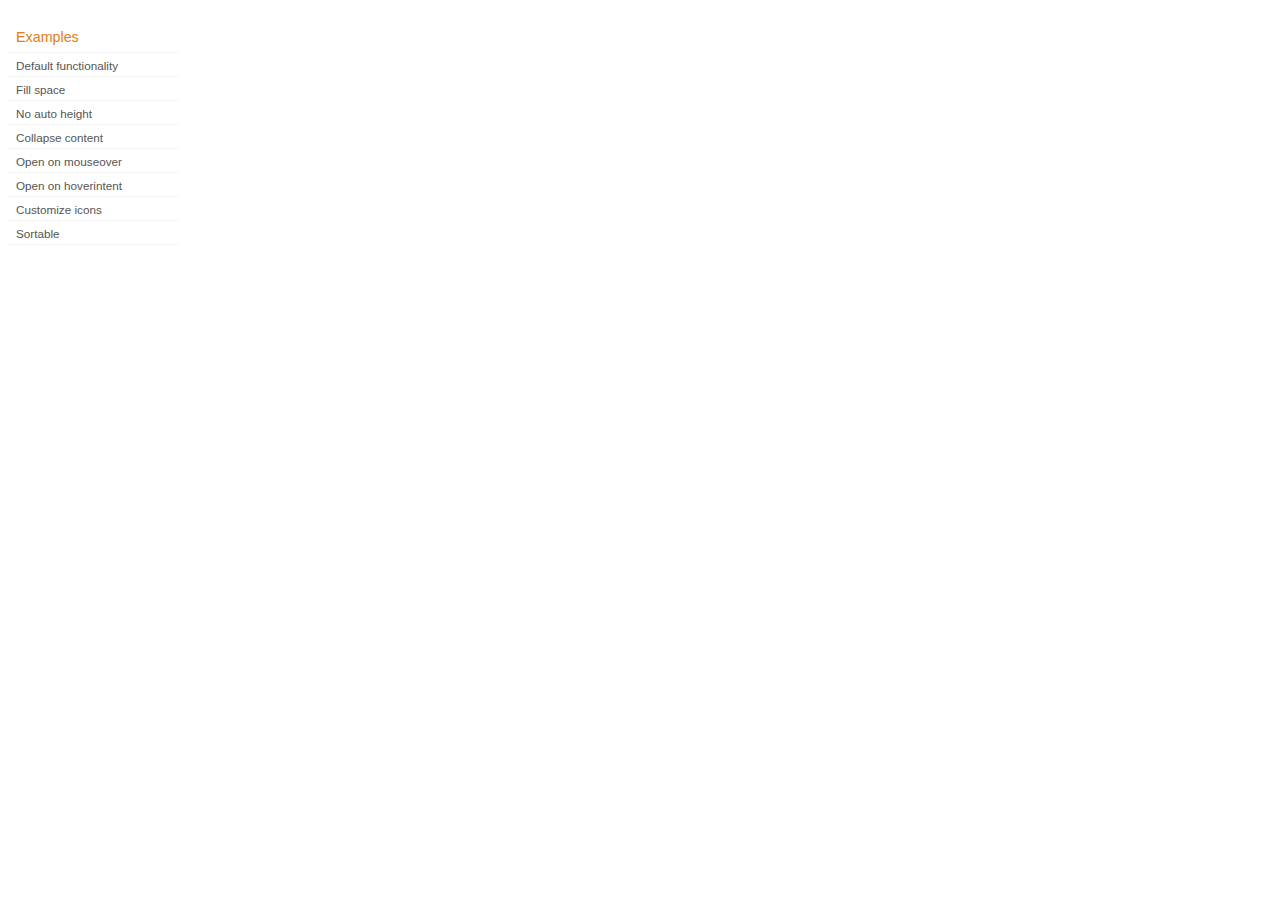
<file: libraries/js/jquery/ui/development-bundle/demos/accordion/index.html>
<!DOCTYPE html>
<html lang="en">
<head>
	<meta charset="utf-8">
	<title>jQuery UI Accordion Demos</title>
	<link rel="stylesheet" href="../demos.css">
</head>
<body>

<div class="demos-nav">
	<h4>Examples</h4>
	<ul>
		<li class="demo-config-on"><a href="default.html">Default functionality</a></li>
		<li><a href="fillspace.html">Fill space</a></li>
		<li><a href="no-auto-height.html">No auto height</a></li>
		<li><a href="collapsible.html">Collapse content</a></li>
		<li><a href="mouseover.html">Open on mouseover</a></li>
		<li><a href="hoverintent.html">Open on hoverintent</a></li>
		<li><a href="custom-icons.html">Customize icons</a></li>
		<li><a href="sortable.html">Sortable</a></li>
	</ul>
</div>

</body>
</html>
</file>
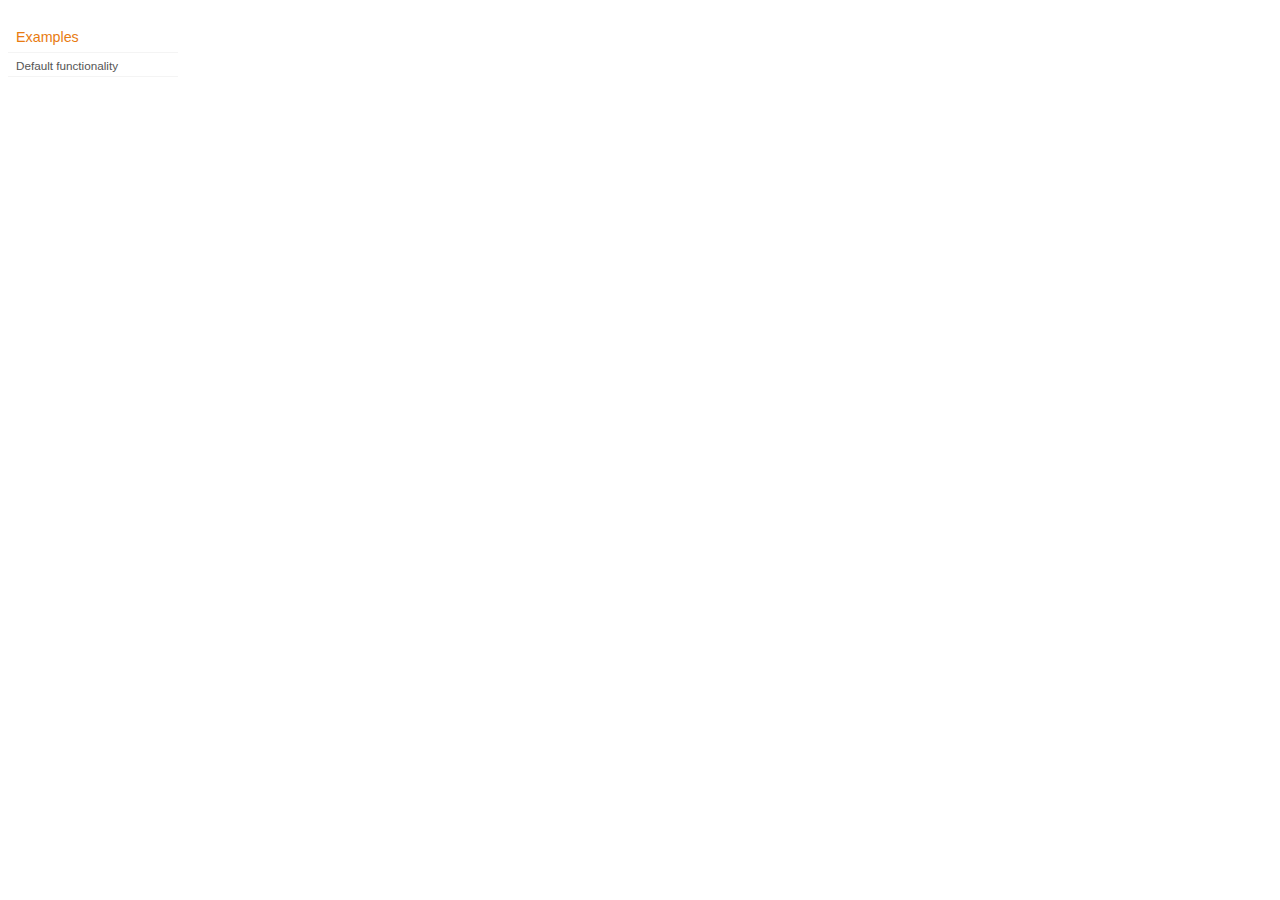
<file: libraries/js/jquery/ui/development-bundle/demos/addClass/index.html>
<!DOCTYPE html>
<html lang="en">
<head>
	<meta charset="utf-8">
	<title>jQuery UI Effects Demos</title>
	<link rel="stylesheet" href="../demos.css">
</head>
<body>

<div class="demos-nav">
	<h4>Examples</h4>
	<ul>
		<li class="demo-config-on"><a href="default.html">Default functionality</a></li>
	</ul>
</div>

</body>
</html>
</file>
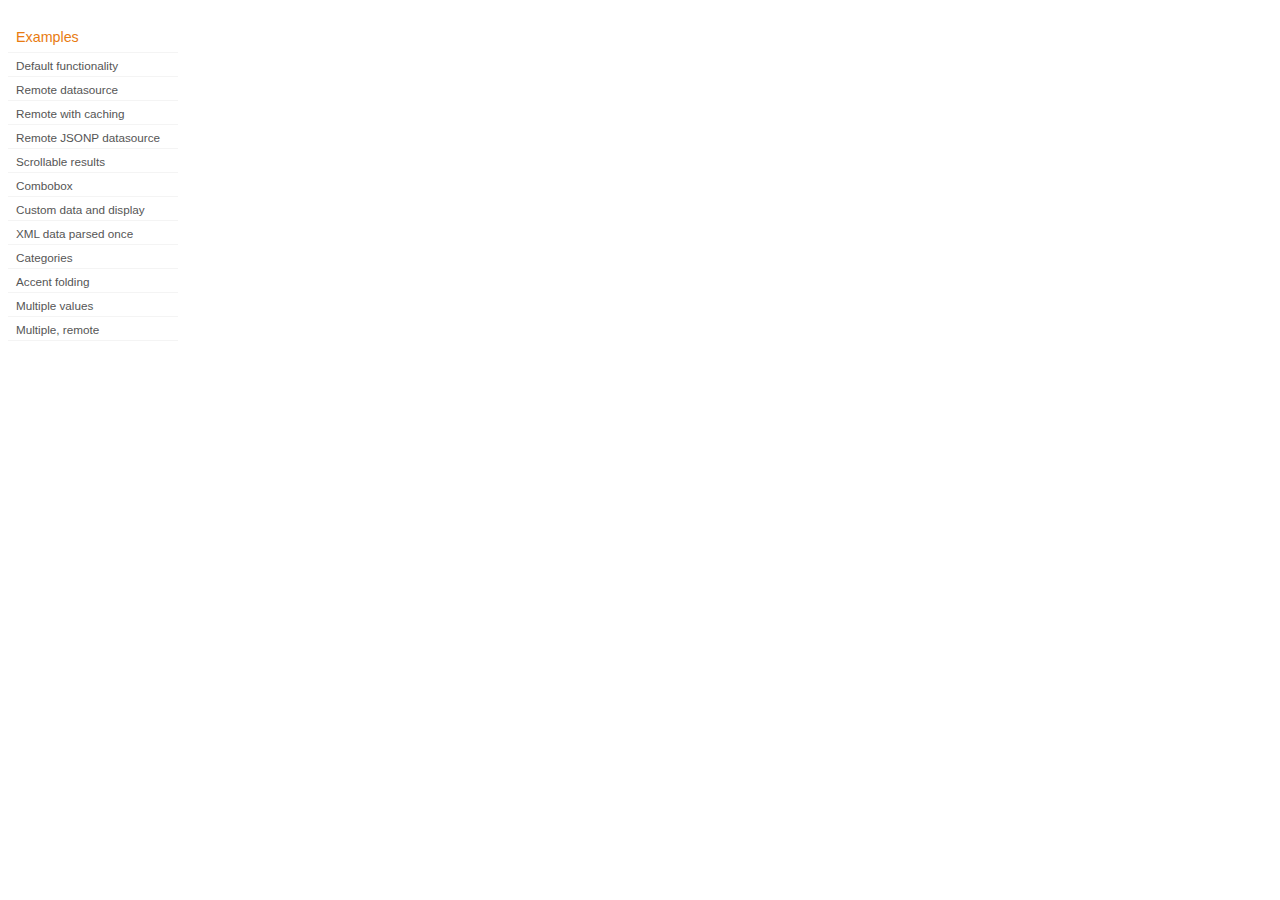
<file: libraries/js/jquery/ui/development-bundle/demos/autocomplete/index.html>
<!DOCTYPE html>
<html lang="en">
<head>
	<meta charset="utf-8">
	<title>jQuery UI Autocomplete Demos</title>
	<link rel="stylesheet" href="../demos.css">
</head>
<body>
	<div class="demos-nav">
		<h4>Examples</h4>
		<ul>
			<li class="demo-config-on"><a href="default.html">Default functionality</a></li>
			<li><a href="remote.html">Remote datasource</a></li>
			<li><a href="remote-with-cache.html">Remote with caching</a></li>
			<li><a href="remote-jsonp.html">Remote JSONP datasource</a></li>
			<li><a href="maxheight.html">Scrollable results</a></li>
			<li><a href="combobox.html">Combobox</a></li>
			<li><a href="custom-data.html">Custom data and display</a></li>
			<li><a href="xml.html">XML data parsed once</a></li>
			<li><a href="categories.html">Categories</a></li>
			<li><a href="folding.html">Accent folding</a></li>
			<li><a href="multiple.html">Multiple values</a></li>
			<li><a href="multiple-remote.html">Multiple, remote</a></li>
		</ul>
	</div>
</body>
</html>
</file>
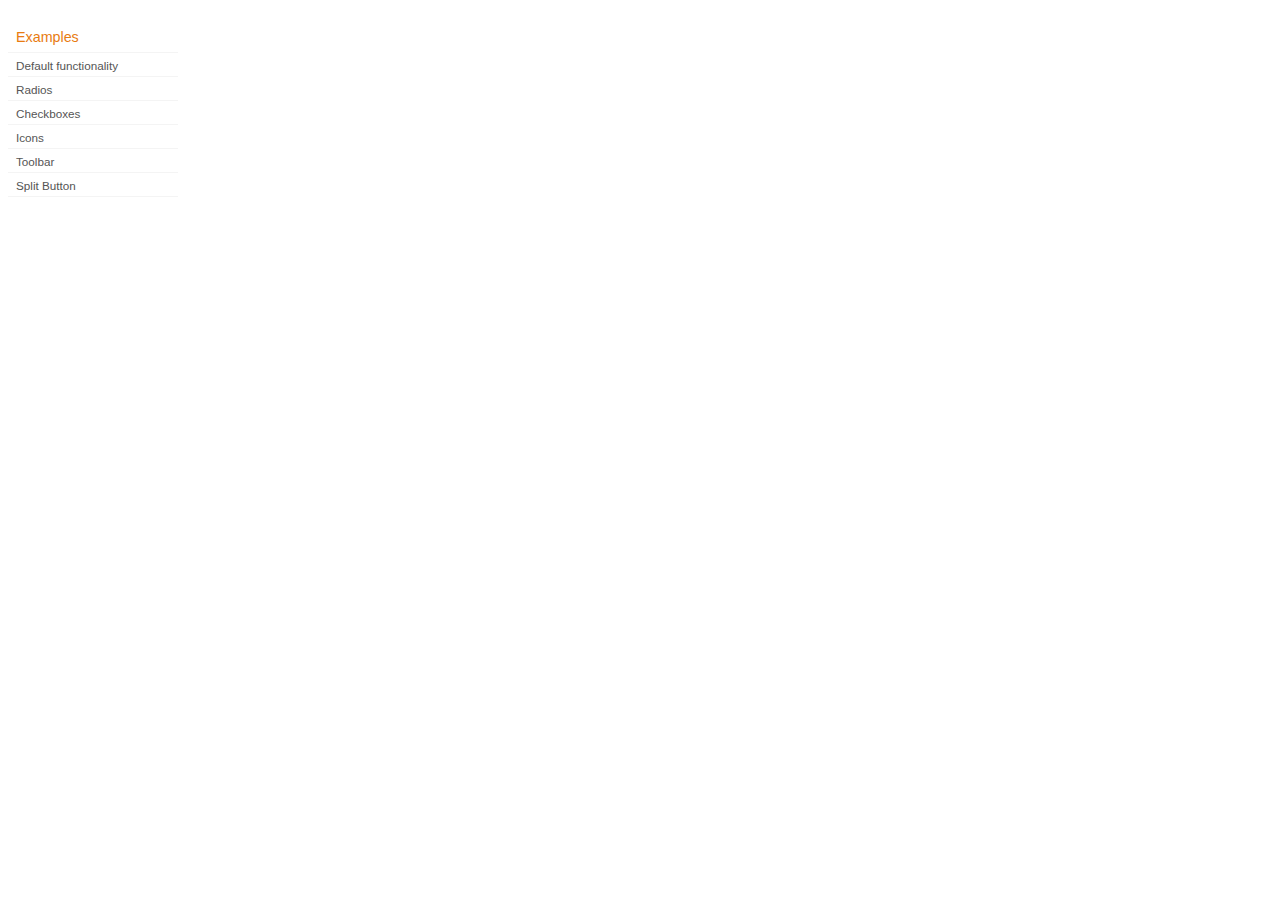
<file: libraries/js/jquery/ui/development-bundle/demos/button/index.html>
<!DOCTYPE html>
<html lang="en">
<head>
	<meta charset="utf-8">
	<title>jQuery UI Button Demos</title>
	<link rel="stylesheet" href="../demos.css">
</head>
<body>

<div class="demos-nav">
	<h4>Examples</h4>
	<ul>
		<li class="demo-config-on"><a href="default.html">Default functionality</a></li>
		<li><a href="radio.html">Radios</a></li>
		<li><a href="checkbox.html">Checkboxes</a></li>
		<li><a href="icons.html">Icons</a></li>
		<li><a href="toolbar.html">Toolbar</a></li>
		<li><a href="splitbutton.html">Split Button</a></li>
	</ul>
</div>

</body>
</html>
</file>
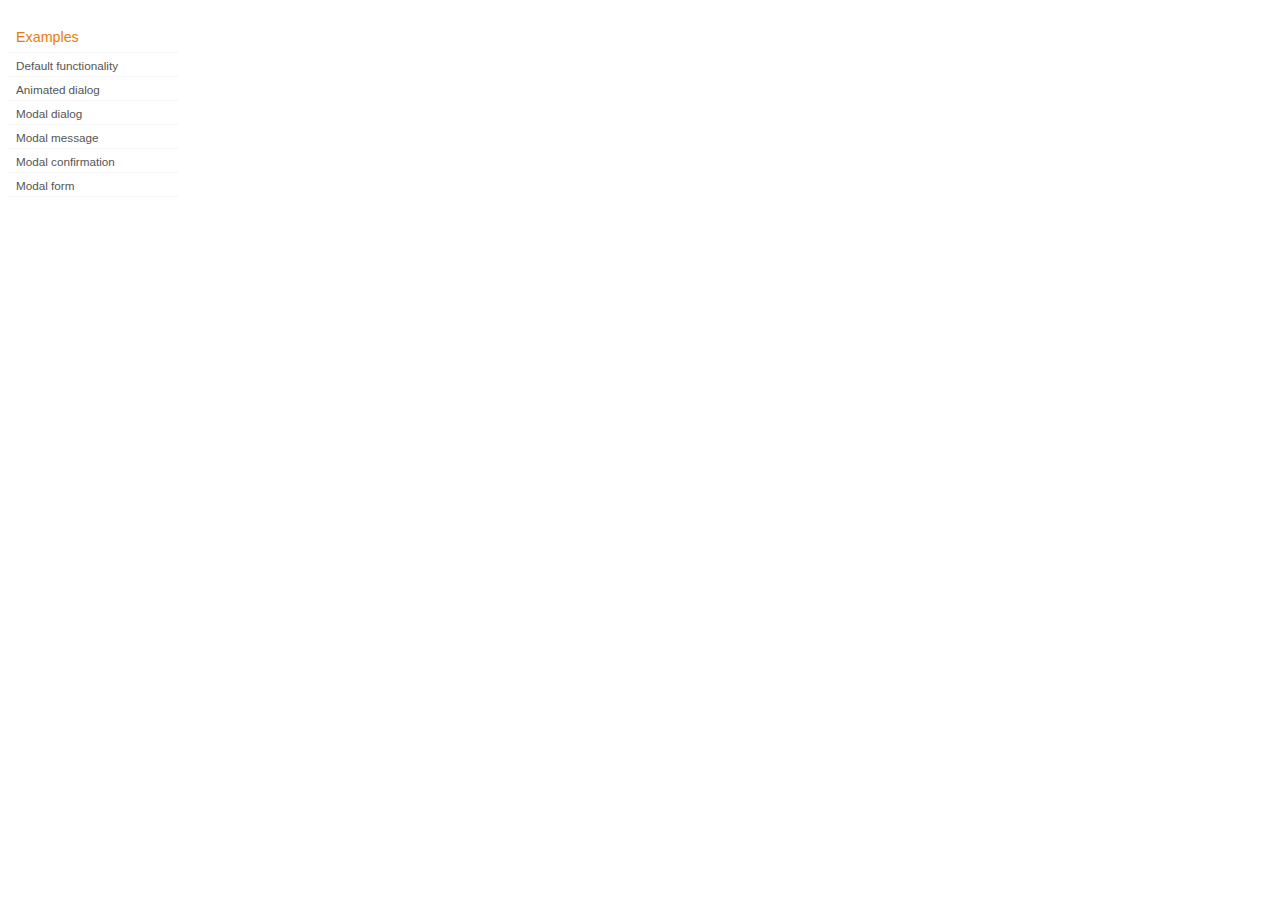
<file: libraries/js/jquery/ui/development-bundle/demos/dialog/index.html>
<!DOCTYPE html>
<html lang="en">
<head>
	<meta charset="utf-8">
	<title>jQuery UI Dialog Demos</title>
	<link rel="stylesheet" href="../demos.css">
</head>
<body>

<div class="demos-nav">
	<h4>Examples</h4>
	<ul>
		<li class="demo-config-on"><a href="default.html">Default functionality</a></li>
		<li><a href="animated.html">Animated dialog</a></li>
		<li><a href="modal.html">Modal dialog</a></li>
		<li><a href="modal-message.html">Modal message</a></li>
		<li><a href="modal-confirmation.html">Modal confirmation</a></li>
		<li><a href="modal-form.html">Modal form</a></li>
	</ul>
</div>

</body>
</html>
</file>
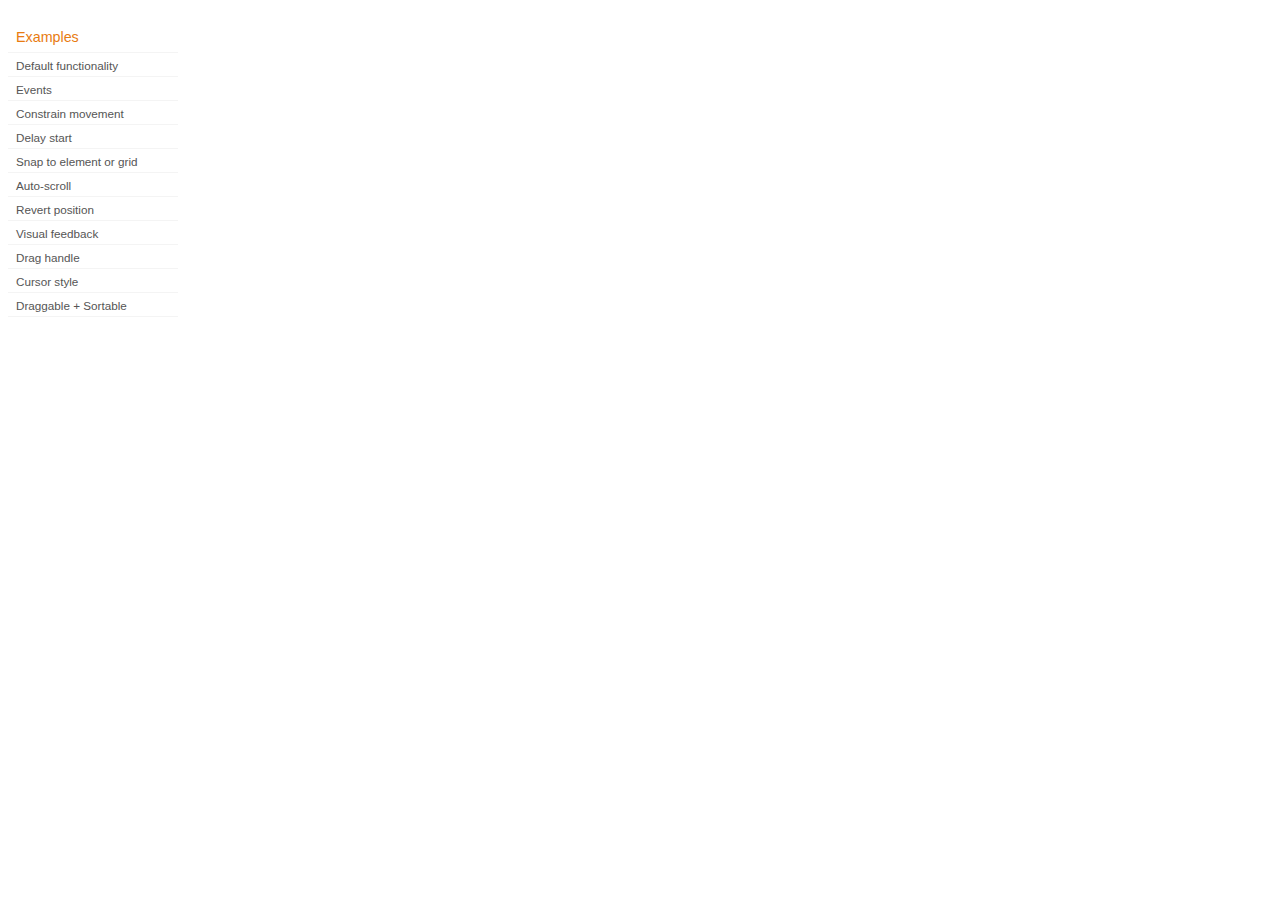
<file: libraries/js/jquery/ui/development-bundle/demos/draggable/index.html>
<!DOCTYPE html>
<html lang="en">
<head>
	<meta charset="utf-8">
	<title>jQuery UI Draggable Demos</title>
	<link rel="stylesheet" href="../demos.css">
</head>
<body>

<div class="demos-nav">
	<h4>Examples</h4>
	<ul>
		<li class="demo-config-on"><a href="default.html">Default functionality</a></li>
		<li><a href="events.html">Events</a></li>
		<li><a href="constrain-movement.html">Constrain movement</a></li>
		<li><a href="delay-start.html">Delay start</a></li>
		<li><a href="snap-to.html">Snap to element or&#160;grid</a></li>
		<li><a href="scroll.html">Auto-scroll</a></li>
		<li><a href="revert.html">Revert position</a></li>
		<li><a href="visual-feedback.html">Visual feedback</a></li>
		<li><a href="handle.html">Drag handle</a></li>
		<li><a href="cursor-style.html">Cursor style</a></li>
		<li><a href="sortable.html">Draggable + Sortable</a></li>
	</ul>
</div>

</body>
</html>
</file>
<file: libraries/js/jquery/ui/development-bundle/demos/demos.css>
body {
	font-size: 62.5%;
}

table {
	font-size: 1em;
}

/* Site
   -------------------------------- */

body {
	font-family: "Trebuchet MS", "Helvetica", "Arial",  "Verdana", "sans-serif";
}

/* Layout
   -------------------------------- */

.layout-grid {
	width: 960px;
}

.layout-grid td {
	vertical-align: top;
}

.layout-grid td.left-nav {
	width: 140px;
}

.layout-grid td.normal {
	border-left: 1px solid #eee;
	padding: 20px 24px;
	font-family: "Trebuchet MS", "Helvetica", "Arial",  "Verdana", "sans-serif";
}

.layout-grid td.demos {
	background: url('/images/demos_bg.jpg') no-repeat;
	height: 337px;
	overflow: hidden;
}

/* Normal
   -------------------------------- */

.normal h3,
.normal h4 {
	margin: 0;
	font-weight: normal;
}

.normal h3 {
	padding: 0 0 9px;
	font-size: 1.8em;
}

.normal h4 {
	padding-bottom: 21px;
	border-bottom: 1px dashed #999;
	font-size: 1.2em;
	font-weight: bold;
}

.normal p {
	font-size: 1.2em;
}

/* Demos */

.demos-nav, .demos-nav dt, .demos-nav dd, .demos-nav ul, .demos-nav li {
	margin: 0;
	padding: 0
}

.demos-nav {
	float: left;
	width: 170px;
	font-size: 1.3em;
}

.demos-nav dt,
.demos-nav h4 {
	margin: 0;
	padding: 0;
	font: normal 1.1em "Trebuchet MS", "Helvetica", "Arial",  "Verdana", "sans-serif";
	color: #e87b10;
}

.demos-nav dt,
.demos-nav h4 {
	margin-top: 1.5em;
	margin-bottom: 0;
	padding-left: 8px;
	padding-bottom:5px;
	line-height: 1.2em;
	border-bottom: 1px solid #F4F4F4;
}

.demos-nav dd a,
.demos-nav li a {
	border-bottom: 1px solid #F4F4F4;
	display:block;
	padding: 4px 3px 4px 8px;
	font-size: 90%;
	text-decoration: none;
	color: #555 ;
	margin:2px 0;
	height:13px;
}

.demos-nav dd a:hover,
.demos-nav dd a:focus,
.demos-nav dd a:hover,
.demos-nav dd a:focus {
	background: #f3f3f3;
	color:#000;
	-moz-border-radius: 5px; -webkit-border-radius: 5px;
}
 .demos-nav dd a.selected {
	background: #555;
	color:#ffffff;
	-moz-border-radius: 5px; -webkit-border-radius: 5px;
}


/* new styles for demo pages, added by Filament 12.29.08
eventually we should convert the font sizes to ems -- using px for now to minimize style conflicts
*/

.normal h3.demo-header { font-size:32px; padding:0 0 5px; border-bottom:1px solid #eee; text-transform: capitalize; }
.normal h4.demo-subheader { font-size:10px; text-transform: uppercase; color:#999; padding:8px 0 3px; border:0; margin:0; }
.normal a:link,
.normal a:visited { color:#1b75bb; text-decoration:none; }
.normal a:hover,
.normal a:active { color:#0b559b; }

#demo-config { padding:20px 0 0; }

#demo-frame { float:left; width:540px; height:380px; border:1px solid #ddd; overflow: auto; position: relative; }
#demo-frame h3, #demo-frame h4 { padding: 0; font-weight: bold; font-size: 1em; }

#demo-config-menu { float:right; width:180px;  }
#demo-config-menu h4 { font-size:13px; color:#666; font-weight:normal; border:0; padding-left:18px; }

#demo-config-menu ul { list-style: none; padding: 0; margin: 0; }

#demo-config-menu li { font-size:12px; padding:0 0 0 10px; margin:3px 0; zoom: 1; }

#demo-config-menu li a:link,
#demo-config-menu li a:visited { display:block; padding:1px 8px 4px; border-bottom:1px dotted #b3b3b3; }
* html #demo-config-menu li a:link,
* html #demo-config-menu li a:visited { padding:1px 8px 2px; }
#demo-config-menu li a:hover,
#demo-config-menu li a:active { background-color:#f6f6f6; }

#demo-config-menu li.demo-config-on { background: url(images/demo-config-on-tile.gif) repeat-x left center; }

#demo-config-menu li.demo-config-on a:link,
#demo-config-menu li.demo-config-on a:visited,
#demo-config-menu li.demo-config-on a:hover,
#demo-config-menu li.demo-config-on a:active { background: url(images/demo-config-on.gif) no-repeat left; padding-left:18px; color:#fff; border:0; margin-left:-10px; margin-top: 0px; margin-bottom: 0px; }

#demo-source, #demo-notes {
	clear: both;
	padding: 20px 0 0;
	font-size: 1.3em;
}

#demo-notes { width:520px; color:#333; font-size: 1em; }
#demo-notes p code, .demo-description p code { padding: 0; font-weight: bold; }
#demo-source pre, #demo-source code { padding: 0; }
code, pre { padding:8px 0 8px 20px ; font-size: 1.2em; line-height:130%;  }

#demo-source a:link,
#demo-source a:visited,
#demo-source a:hover,
#demo-source a:active { font-size:12px; padding-left:13px; background-position: left center; background-repeat: no-repeat; }

#demo-source a.source-open:link,
#demo-source a.source-open:visited,
#demo-source a.source-open:hover,
#demo-source a.source-open:active { background-image: url(images/demo-spindown-open.gif); }

#demo-source a.source-closed:link,
#demo-source a.source-closed:visited,
#demo-source a.source-closed:hover,
#demo-source a.source-closed:active { background-image: url(images/demo-spindown-closed.gif); }

div.demo {
	padding:12px;
	font-family: "Trebuchet MS", "Arial", "Helvetica", "Verdana", "sans-serif";
}

div.demo h3.docs { clear:left; font-size:12px; font-weight:normal; padding:0 0 1em; margin:0; }

div.demo-description {
	clear:both;
	padding:12px;
	font-family: "Trebuchet MS", "Arial", "Helvetica", "Verdana", "sans-serif";
	font-size: 1.3em;
	line-height: 1.4em;
}

.ui-draggable, .ui-droppable {
	background-position: top left;
}

.left-nav .demos-nav {
	padding-right: 10px;
}

#demo-link { font-size:11px;  padding-top: 6px; clear: both; overflow: hidden; }
#demo-link a span.ui-icon { float:left; margin-right:3px; }

/* Component containers
----------------------------------*/
#widget-docs .ui-widget { font-family: Trebuchet MS,Verdana,Arial,sans-serif; font-size: 1em; }
#widget-docs .ui-widget input, #widget-docs .ui-widget select, #widget-docs .ui-widget textarea, #widget-docs .ui-widget button { font-family: Trebuchet MS,Verdana,Arial,sans-serif; font-size: 1em; }
#widget-docs .ui-widget-header { border: 1px solid #ffffff; background: #464646 url(images/464646_40x100_textures_01_flat_100.png) 50% 50% repeat-x; color: #ffffff; font-weight: bold; }
#widget-docs .ui-widget-header a { color: #ffffff; }
#widget-docs .ui-widget-content { border: 1px solid #ffffff; background: #ffffff url(images/ffffff_40x100_textures_01_flat_75.png) 50% 50% repeat-x; color: #222222; }
#widget-docs .ui-widget-content a { color: #222222; }

/* Interaction states
----------------------------------*/
#widget-docs .ui-state-default, #widget-docs .ui-widget-content #widget-docs .ui-state-default { border: 1px solid #666666; background: #555555 url(images/555555_40x100_textures_03_highlight_soft_75.png) 50% 50% repeat-x; font-weight: normal; color: #ffffff; outline: none; }
#widget-docs .ui-state-default a { color: #ffffff; text-decoration: none; outline: none; }
#widget-docs .ui-state-hover, #widget-docs .ui-widget-content #widget-docs .ui-state-hover, #widget-docs .ui-state-focus, #widget-docs .ui-widget-content #widget-docs .ui-state-focus { border: 1px solid #666666; background: #444444 url(images/444444_40x100_textures_03_highlight_soft_60.png) 50% 50% repeat-x; font-weight: normal; color: #ffffff; outline: none; }
#widget-docs .ui-state-hover a { color: #ffffff; text-decoration: none; outline: none; }
#widget-docs .ui-state-active, #widget-docs .ui-widget-content #widget-docs .ui-state-active { border: 1px solid #666666; background: #ffffff url(images/ffffff_40x100_textures_01_flat_65.png) 50% 50% repeat-x; font-weight: normal; color: #F6921E; outline: none; }
#widget-docs .ui-state-active a { color: #F6921E; outline: none; text-decoration: none; }

/* Interaction Cues
----------------------------------*/
#widget-docs .ui-state-highlight, #widget-docs .ui-widget-content #widget-docs .ui-state-highlight {border: 1px solid #fcefa1; background: #fbf9ee url(images/fbf9ee_40x100_textures_02_glass_55.png) 50% 50% repeat-x; color: #363636; }
#widget-docs .ui-state-error, #widget-docs .ui-widget-content #widget-docs .ui-state-error {border: 1px solid #cd0a0a; background: #fef1ec url(images/fef1ec_40x100_textures_05_inset_soft_95.png) 50% bottom repeat-x; color: #cd0a0a; }
#widget-docs .ui-state-error-text, #widget-docs .ui-widget-content #widget-docs .ui-state-error-text { color: #cd0a0a; }
#widget-docs .ui-state-disabled, #widget-docs .ui-widget-content #widget-docs .ui-state-disabled { opacity: .35; filter:Alpha(Opacity=35); background-image: none; }
#widget-docs .ui-priority-primary, #widget-docs .ui-widget-content #widget-docs .ui-priority-primary { font-weight: bold; }
#widget-docs .ui-priority-secondary, #widget-docs .ui-widget-content #widget-docs .ui-priority-secondary { opacity: .7; filter:Alpha(Opacity=70); font-weight: normal; }

/* Icons
----------------------------------*/

/* states and images */
#demo-frame-wrapper .ui-icon, #widget-docs .ui-icon { width: 16px; height: 16px; background-image: url(images/222222_256x240_icons_icons.png); }
#widget-docs .ui-widget-content .ui-icon {background-image: url(images/222222_256x240_icons_icons.png); }
#widget-docs .ui-widget-header .ui-icon {background-image: url(images/222222_256x240_icons_icons.png); }
#widget-docs .ui-state-default .ui-icon { background-image: url(images/888888_256x240_icons_icons.png); }
#widget-docs .ui-state-hover .ui-icon, #widget-docs .ui-state-focus .ui-icon {background-image: url(images/454545_256x240_icons_icons.png); }
#widget-docs .ui-state-active .ui-icon {background-image: url(images/454545_256x240_icons_icons.png); }
#widget-docs .ui-state-highlight .ui-icon {background-image: url(images/2e83ff_256x240_icons_icons.png); }
#widget-docs .ui-state-error .ui-icon, #widget-docs .ui-state-error-text .ui-icon {background-image: url(images/cd0a0a_256x240_icons_icons.png); }


/* Misc visuals
----------------------------------*/

/* Corner radius */
#widget-docs .ui-corner-tl { -moz-border-radius-topleft: 4px; -webkit-border-top-left-radius: 4px; }
#widget-docs .ui-corner-tr { -moz-border-radius-topright: 4px; -webkit-border-top-right-radius: 4px; }
#widget-docs .ui-corner-bl { -moz-border-radius-bottomleft: 4px; -webkit-border-bottom-left-radius: 4px; }
#widget-docs .ui-corner-br { -moz-border-radius-bottomright: 4px; -webkit-border-bottom-right-radius: 4px; }
#widget-docs .ui-corner-top { -moz-border-radius-topleft: 4px; -webkit-border-top-left-radius: 4px; -moz-border-radius-topright: 4px; -webkit-border-top-right-radius: 4px; }
#widget-docs .ui-corner-bottom { -moz-border-radius-bottomleft: 4px; -webkit-border-bottom-left-radius: 4px; -moz-border-radius-bottomright: 4px; -webkit-border-bottom-right-radius: 4px; }
#widget-docs .ui-corner-right {  -moz-border-radius-topright: 4px; -webkit-border-top-right-radius: 4px; -moz-border-radius-bottomright: 4px; -webkit-border-bottom-right-radius: 4px; }
#widget-docs .ui-corner-left { -moz-border-radius-topleft: 4px; -webkit-border-top-left-radius: 4px; -moz-border-radius-bottomleft: 4px; -webkit-border-bottom-left-radius: 4px; }
#widget-docs .ui-corner-all { -moz-border-radius: 4px; -webkit-border-radius: 4px; }

/* Overlays */
#widget-docs .ui-widget-overlay { background: #aaaaaa url(images/aaaaaa_40x100_textures_01_flat_0.png) 50% 50% repeat-x; opacity: .30;filter:Alpha(Opacity=30); }
#widget-docs .ui-widget-shadow { margin: -8px 0 0 -8px; padding: 8px; background: #aaaaaa url(images/aaaaaa_40x100_textures_01_flat_0.png) 50% 50% repeat-x; opacity: .30;filter:Alpha(Opacity=30); -moz-border-radius: 8px; -webkit-border-radius: 8px; }

/*
----------------------------------*/

#widget-docs { margin:20px 0 0; border: none; }

#widget-docs h2, #widget-docs h3, #widget-docs h4, #widget-docs p, #widget-docs ul, #widget-docs code { margin:0; padding:0; }
#widget-docs code { display:block; color:#444; font-size:.9em; margin:0 0 1em; }
#widget-docs code strong { color:#000; }
#widget-docs p { margin:0 3em 1.2em 0; }
#widget-docs p.intro { font-size:13px; color:#666; line-height:1.3; }
#widget-docs ul { list-style-type: none; }

#widget-docs h2 { font-size:16px; margin:1.2em 0 .5em; }
#widget-docs h3 { font-size:14px; color:#e6820E; margin:1.5em 0 .5em; }
.normal #widget-docs h4 { font-size:12px; color:#000; border:0; margin:0 0 .5em; }

#docs-overview-main { width:400px; }
#docs-overview-sidebar { float:right; width:200px; }
#docs-overview-sidebar a span { color:#666; }
#widget-docs #docs-overview-main p { margin-right:0; }
#widget-docs #docs-overview-sidebar h4 { padding-left:0; }

.docs-list-header { float:left; width:100%; margin:10px 0 0; border-bottom:1px solid #eee; }
#widget-docs .docs-list-header h2 { float:left; margin:0; }
#widget-docs .docs-list-header p { float:right; margin:5px 0; font-size:11px; }

.docs-list { float:left; width:100%; padding:0 0 10px; }
.docs-list .param-header { float:left; clear:left; width:100%; padding:8px 0; border-top:1px solid #eee; }
#widget-docs .param-header h3, #widget-docs .param-header p { margin:0; float:left; }
#widget-docs .param-header h3 { width:50%; }
#widget-docs .param-header h3 span { background: url(images/demo-spindown-closed.gif) no-repeat left; padding-left:13px; }
#widget-docs .param-open .param-header h3 span { background: url(images/demo-spindown-open.gif) no-repeat left; }
#widget-docs .param-header p { width:24%; }
#widget-docs .param-header p.param-type span { background: url(images/icon-docs-info.gif) no-repeat left; cursor:pointer; border-bottom:1px dashed #ccc; padding-left:15px; }

.param-details { padding-left:13px; }
.param-args { margin:0 0 1.5em; border-top:1px dotted #ccc;}
.param-args td { padding:3px 30px 3px 5px; border-bottom:1px dotted #ccc;  }


/* overrides for ui-tab styles */
#widget-docs ul.ui-tabs-nav { padding:0 0 0 8px; }
#widget-docs .ui-tabs-nav li { margin:5px 5px 0 0; }

#widget-docs .ui-tabs-nav li a:link,
#widget-docs .ui-tabs-nav li a:visited,
#widget-docs .ui-tabs-nav li a:hover,
#widget-docs .ui-tabs-nav li a:active { font-size:14px; padding:4px 1.2em 3px; color:#fff; }

#widget-docs .ui-tabs-nav li.ui-tabs-selected a:link,
#widget-docs .ui-tabs-nav li.ui-tabs-selected a:visited,
#widget-docs .ui-tabs-nav li.ui-tabs-selected a:hover,
#widget-docs .ui-tabs-nav li.ui-tabs-selected a:active { color:#e6820E; }

#widget-docs .ui-tabs-panel { padding:20px 9px; font-size:12px; line-height:1.4; color:#000; }

#widget-docs .ui-widget-content a:link,
#widget-docs .ui-widget-content a:visited { color:#1b75bb; text-decoration:none; }
#widget-docs .ui-widget-content a:hover,
#widget-docs .ui-widget-content a:active { color:#0b559b; }
</file>
